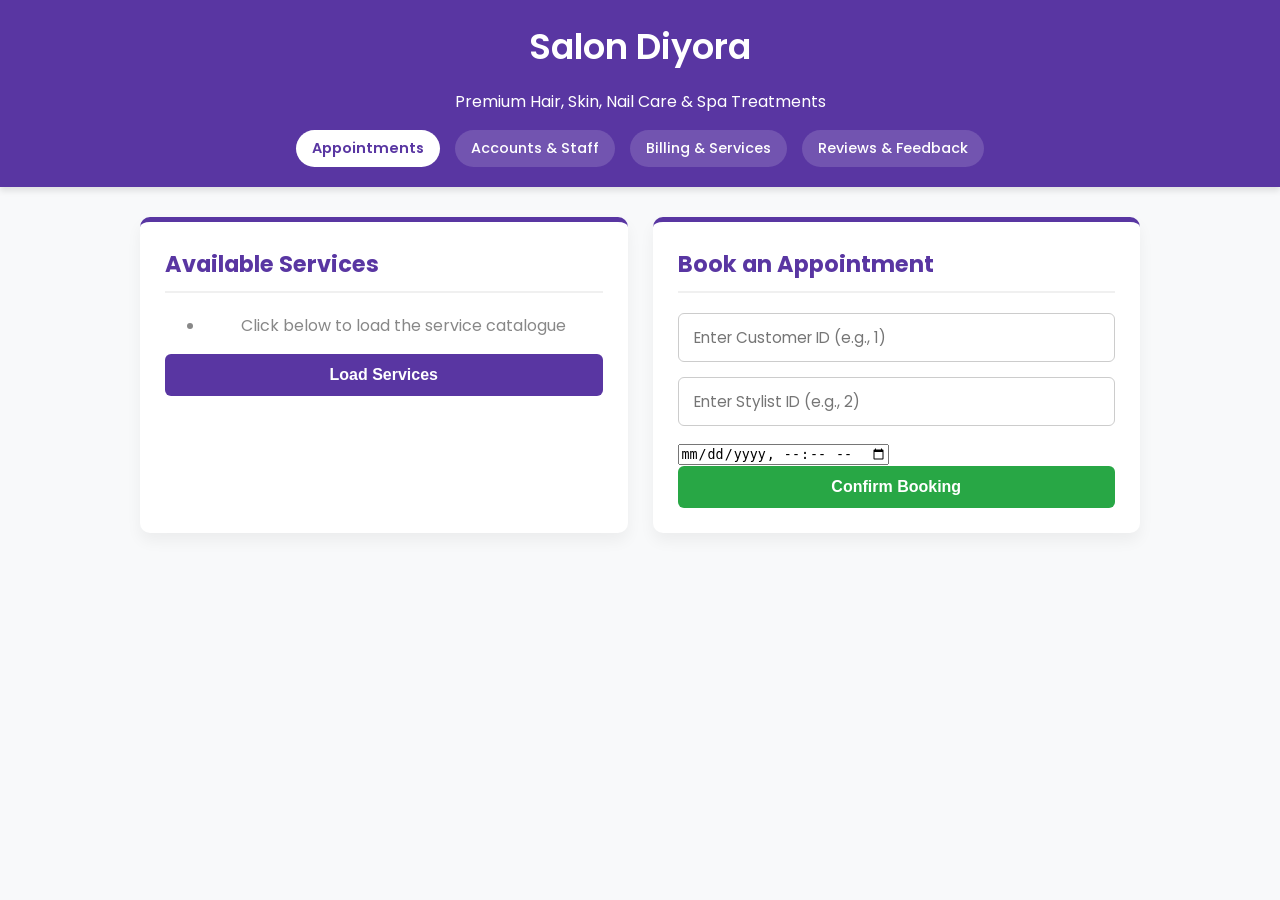
<file: webapp/src/main/resources/static/index.html>
<!DOCTYPE html>
<html lang="en">
<head>
    <meta charset="UTF-8">
    <meta name="viewport" content="width=device-width, initial-scale=1.0">
    <title>Salon Diyora - Booking</title>
    <!-- Link to the new external CSS file -->
    <link rel="stylesheet" href="styles.css">
</head>
<body>

<div class="header">
    <h1>Salon Diyora</h1>
    <p>Premium Hair, Skin, Nail Care & Spa Treatments</p>
    <nav class="nav-bar">
        <a href="index.html" class="active">Appointments</a>
        <a href="users.html">Accounts & Staff</a>
        <a href="billing.html">Billing & Services</a>
        <a href="reviews.html">Reviews & Feedback</a>
    </nav>
</div>

<div class="container">
    <!-- UI for IT25100951: Service & Billing Scope -->
    <div class="module-card">
        <h2>Available Services</h2>
        <ul id="serviceList">
            <!-- Services will load here from the database -->
            <li style="color: #888; text-align: center; justify-content: center;">Click below to load the service catalogue</li>
        </ul>
        <button onclick="loadServices()">Load Services</button>
    </div>

    <!-- UI for IT25101264: Appointment & Scheduling Scope -->
    <div class="module-card">
        <h2>Book an Appointment</h2>
        <input type="number" id="customerId" placeholder="Enter Customer ID (e.g., 1)" required>
        <input type="number" id="stylistId" placeholder="Enter Stylist ID (e.g., 2)" required>
        <input type="datetime-local" id="appointmentTime" required>
        <button class="btn-book" onclick="bookAppointment()">Confirm Booking</button>
    </div>
</div>

<script>
    // 1. Fetching data from your Spring Boot Backend
    function loadServices() {
        fetch('http://localhost:8080/api/services')
            .then(response => response.json())
            .then(data => {
                const list = document.getElementById('serviceList');
                list.innerHTML = '';

                if(data.length === 0) {
                    list.innerHTML = '<li style="color: red;">No services found in the database.</li>';
                    return;
                }

                data.forEach(service => {
                    list.innerHTML += `
                            <li>
                                <span>
                                    <strong>${service.serviceName}</strong><br>
                                    <small style="color: #666;">⏱ ${service.durationMinutes} mins</small>
                                </span>
                                <span class="service-price">Rs. ${service.price}</span>
                            </li>`;
                });
            })
            .catch(error => console.error('Error fetching services:', error));
    }

    // 2. Sending data to your Spring Boot Backend
    function bookAppointment() {
        const customerId = document.getElementById('customerId').value;
        const stylistId = document.getElementById('stylistId').value;
        const appointmentTime = document.getElementById('appointmentTime').value;

        if(!customerId || !stylistId || !appointmentTime) {
            alert("Please fill in all booking fields.");
            return;
        }

        const appointmentData = {
            customerId: customerId,
            stylistId: stylistId,
            appointmentTime: appointmentTime
        };

        fetch('http://localhost:8080/api/appointments', {
            method: 'POST',
            headers: {
                'Content-Type': 'application/json'
            },
            body: JSON.stringify(appointmentData)
        })
            .then(response => response.json())
            .then(data => {
                alert('✅ Appointment Booked Successfully! Status: ' + data.status);
                // Clear the form fields after successful booking
                document.getElementById('customerId').value = '';
                document.getElementById('stylistId').value = '';
                document.getElementById('appointmentTime').value = '';
            })
            .catch(error => console.error('Error booking:', error));
    }
    // Function to show a styled custom alert box instead of default browser alert
    function showSalonAlert(message, title = "Salon Diyora") {
        // Check if custom alert elements already exist, create if not
        let overlay = document.getElementById('customAlertOverlay');
        let alertBox = document.getElementById('customAlertBox');

        if (!overlay) {
            overlay = document.createElement('div');
            overlay.id = 'customAlertOverlay';
            document.body.appendChild(overlay);

            alertBox = document.createElement('div');
            alertBox.id = 'customAlertBox';
            alertBox.innerHTML = `
            <h3 id="customAlertTitle"></h3>
            <p id="customAlertMessage"></p>
            <button id="customAlertBtn" onclick="closeSalonAlert()">OK</button>
        `;
            document.body.appendChild(alertBox);
        }

        document.getElementById('customAlertTitle').innerText = title;
        document.getElementById('customAlertMessage').innerText = message;

        overlay.style.display = 'block';
        alertBox.style.display = 'block';
    }
    function loadUpcomingCustomerAppointments() {
        fetch(`http://localhost:8081/api/appointments/customer/${currentUser.id}/upcoming`)
            .then(res => res.json())
            .then(data => {
                const list = document.getElementById('upcomingAppointmentsList');
                list.innerHTML = '';

                if (!data || data.length === 0) {
                    list.innerHTML = '<p style="color: #888;">You have no upcoming appointments scheduled.</p>';
                    return;
                }

                data.forEach(app => {
                    list.innerHTML += `
                    <div style="padding: 12px; border: 1px solid #ddd; border-radius: 6px; margin-bottom: 10px; background: #fdfdfd;">
                        <strong>📅 Appointment #${app.id}</strong><br>
                        <span>Time: ${app.appointmentTime.replace('T', ' ')}</span><br>
                        <small>Stylist ID: ${app.stylistId} | Service ID: ${app.serviceId}</small><br>
                        <span style="color: #0d6efd; font-weight: bold; font-size: 0.85rem;">Status: ${app.status}</span>
                    </div>`;
                });
            })
            .catch(err => console.error('Error fetching upcoming appointments:', err));
    }

    // Call function on page load and after confirming a new booking
    window.onload = () => {
        loadServices();
        loadStylists();
        loadUpcomingCustomerAppointments();
    };

    function closeSalonAlert() {
        const overlay = document.getElementById('customAlertOverlay');
        const alertBox = document.getElementById('customAlertBox');
        if (overlay) overlay.style.display = 'none';
        if (alertBox) alertBox.style.display = 'none';
    }
    // JavaScript function to dynamically assign FontAwesome icons based on service title
    function getServiceIcon(serviceName) {
        if (!serviceName) return 'fa-solid fa-cut'; // Default fallback icon

        const name = serviceName.toLowerCase();

        // Check keywords in the service name
        if (name.includes('color') || name.includes('highlight') || name.includes('tint')) {
            return 'fa-solid fa-paint-brush'; // Painting / Coloring icon
        }
        if (name.includes('beard') && name.includes('styling')) {
            return 'fa-solid fa-user-tie'; // Styling icon
        }
        if (name.includes('beard') || name.includes('trim')) {
            return 'fa-solid fa-scissors'; // Scissors icon
        }
        if (name.includes('haircut') || name.includes('hair') || name.includes('cut')) {
            return 'fa-solid fa-scissors'; // Haircut icon
        }
        if (name.includes('massage') || name.includes('spa')) {
            return 'fa-solid fa-spa'; // Spa & Massage icon
        }
        if (name.includes('facial') || name.includes('cleanup') || name.includes('skin') || name.includes('face')) {
            return 'fa-solid fa-sparkles'; // Skin & Facial icon
        }
        if (name.includes('shave')) {
            return 'fa-solid fa-hand-holding-droplet'; // Shaving icon
        }
        if (name.includes('nail') || name.includes('manicure') || name.includes('pedicure')) {
            return 'fa-solid fa-hand-sparkles'; // Nails icon
        }

        // Default icon if no keywords match
        return 'fa-solid fa-cut';
    }
    function loadServicesWithIcons() {
        fetch('http://localhost:8081/api/services')
            .then(res => res.json())
            .then(services => {
                const container = document.getElementById('serviceGridContainer');
                container.innerHTML = '';

                services.forEach(item => {
                    // Get the FontAwesome class string dynamically
                    const iconClass = getServiceIcon(item.serviceName);

                    // Inject into HTML card structure
                    container.innerHTML += `
                    <div class="service-card">
                        <div class="icon-box">
                            <i class="${iconClass}"></i>
                        </div>
                        <div class="service-title">${item.serviceName}</div>
                        <div class="service-details">
                            <span><i class="fa-regular fa-clock"></i> ${item.durationMinutes} mins</span>
                            <span class="service-price">Rs. ${item.price.toLocaleString()}</span>
                        </div>
                    </div>
                `;
                });
            })
            .catch(err => console.error('Error fetching services:', err));
    }
</script>
</body>
</html>
</file>
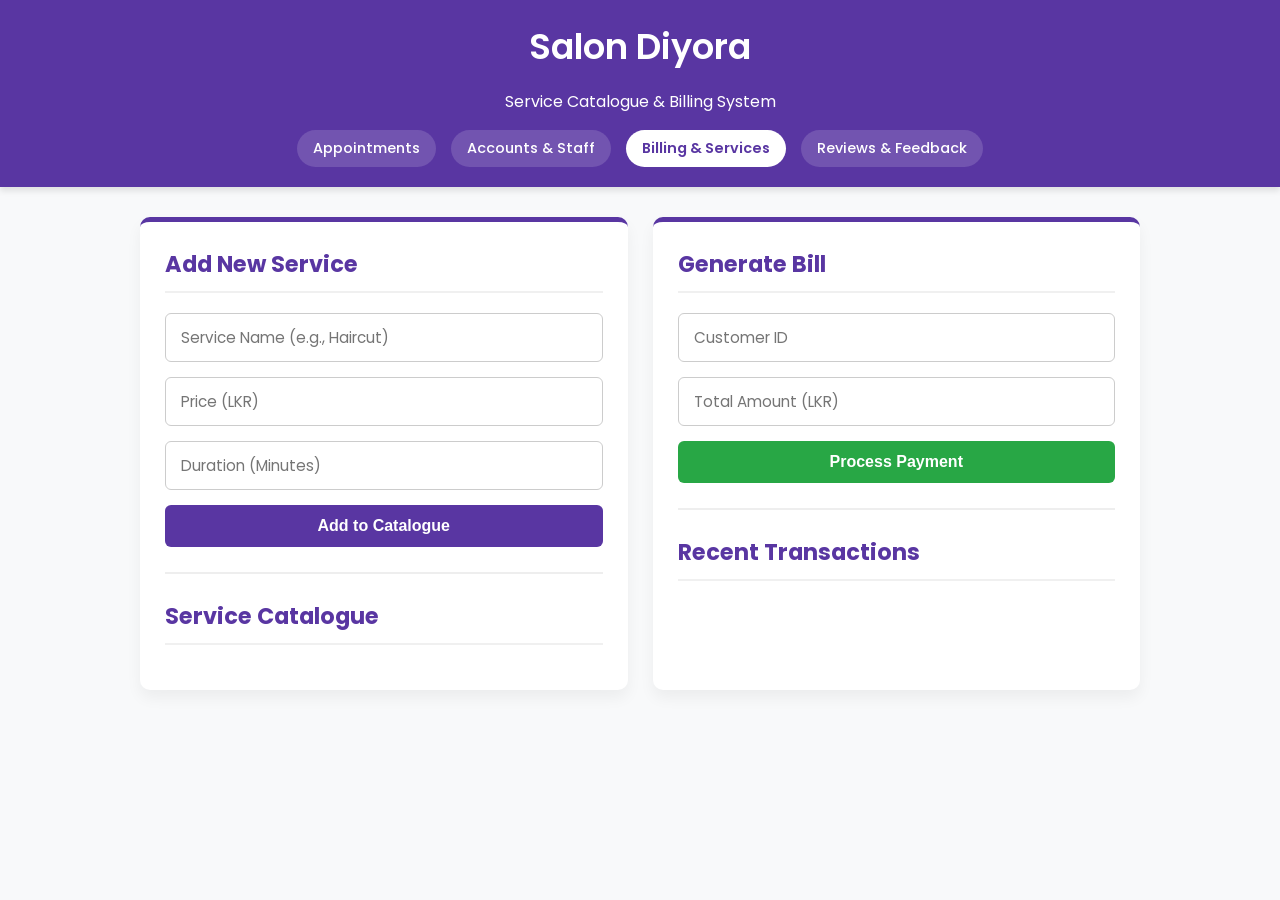
<file: webapp/src/main/resources/static/billing.html>
<!DOCTYPE html>
<html lang="en">
<head>
  <meta charset="UTF-8">
  <meta name="viewport" content="width=device-width, initial-scale=1.0">
  <title>Salon Diyora - Services & Billing</title>
  <!-- Link to the shared CSS file -->
  <link rel="stylesheet" href="styles.css">
</head>
<body>

<div class="header">
  <h1>Salon Diyora</h1>
  <p>Service Catalogue & Billing System</p>
  <nav class="nav-bar">
    <a href="index.html">Appointments</a>
    <a href="users.html">Accounts & Staff</a>
    <a href="billing.html" class="active">Billing & Services</a>
    <a href="reviews.html">Reviews & Feedback</a>
  </nav>
</div>

<div class="container">
  <!-- Manage Services -->
  <div class="module-card">
    <h2>Add New Service</h2>
    <input type="text" id="serviceName" placeholder="Service Name (e.g., Haircut)" required>
    <input type="number" id="price" placeholder="Price (LKR)" required>
    <input type="number" id="duration" placeholder="Duration (Minutes)" required>
    <button onclick="addService()">Add to Catalogue</button>

    <hr style="border: 1px solid #eee; margin: 25px 0;">

    <h2>Service Catalogue</h2>
    <ul id="serviceList">
      <div id="catalogList"></div>
    </ul>
  </div>

  <!-- Generate Bill -->
  <div class="module-card">
    <h2>Generate Bill</h2>
    <input type="number" id="customerId" placeholder="Customer ID" required>
    <input type="number" id="totalAmount" placeholder="Total Amount (LKR)" required>
    <button class="btn-book" onclick="generateBill()">Process Payment</button>

    <hr style="border: 1px solid #eee; margin: 25px 0;">

    <h2>Recent Transactions</h2>
    <ul id="serviceList">
      <div id="billList"></div>
    </ul>
  </div>
</div>

<script>
  const API_URL = 'http://localhost:8080/api/billing';

  function loadData() {
    fetch(`${API_URL}/services`)
            .then(res => res.json())
            .then(data => {
              const list = document.getElementById('catalogList');
              list.innerHTML = '';
              data.forEach(s => {
                list.innerHTML += `
                            <li>
                                <span><strong>${s.serviceName}</strong><br><small>⏱ ${s.durationMinutes} mins</small></span>
                                <span class="service-price">Rs. ${s.price}</span>
                            </li>`;
              });
            });

    fetch(`${API_URL}/bills`)
            .then(res => res.json())
            .then(data => {
              const list = document.getElementById('billList');
              list.innerHTML = '';
              data.forEach(b => {
                list.innerHTML += `
                            <li>
                                <span><strong>Customer ID: ${b.customerId}</strong><br><small>${new Date(b.billingDate).toLocaleString()}</small></span>
                                <span class="service-price" style="color: var(--secondary-color);">Rs. ${b.totalAmount}</span>
                            </li>`;
              });
            });
  }

  function addService() {
    const service = {
      serviceName: document.getElementById('serviceName').value,
      price: parseFloat(document.getElementById('price').value),
      durationMinutes: parseInt(document.getElementById('duration').value)
    };
    fetch(`${API_URL}/services`, {
      method: 'POST',
      headers: { 'Content-Type': 'application/json' },
      body: JSON.stringify(service)
    }).then(() => { alert('Service Added!'); loadData(); });
  }

  function generateBill() {
    const bill = {
      customerId: parseInt(document.getElementById('customerId').value),
      totalAmount: parseFloat(document.getElementById('totalAmount').value)
    };
    fetch(`${API_URL}/bills`, {
      method: 'POST',
      headers: { 'Content-Type': 'application/json' },
      body: JSON.stringify(bill)
    }).then(() => { alert('Bill Generated Successfully!'); loadData(); });
  }
  window.onload = loadData;
</script>
</body>
</html>
</file>
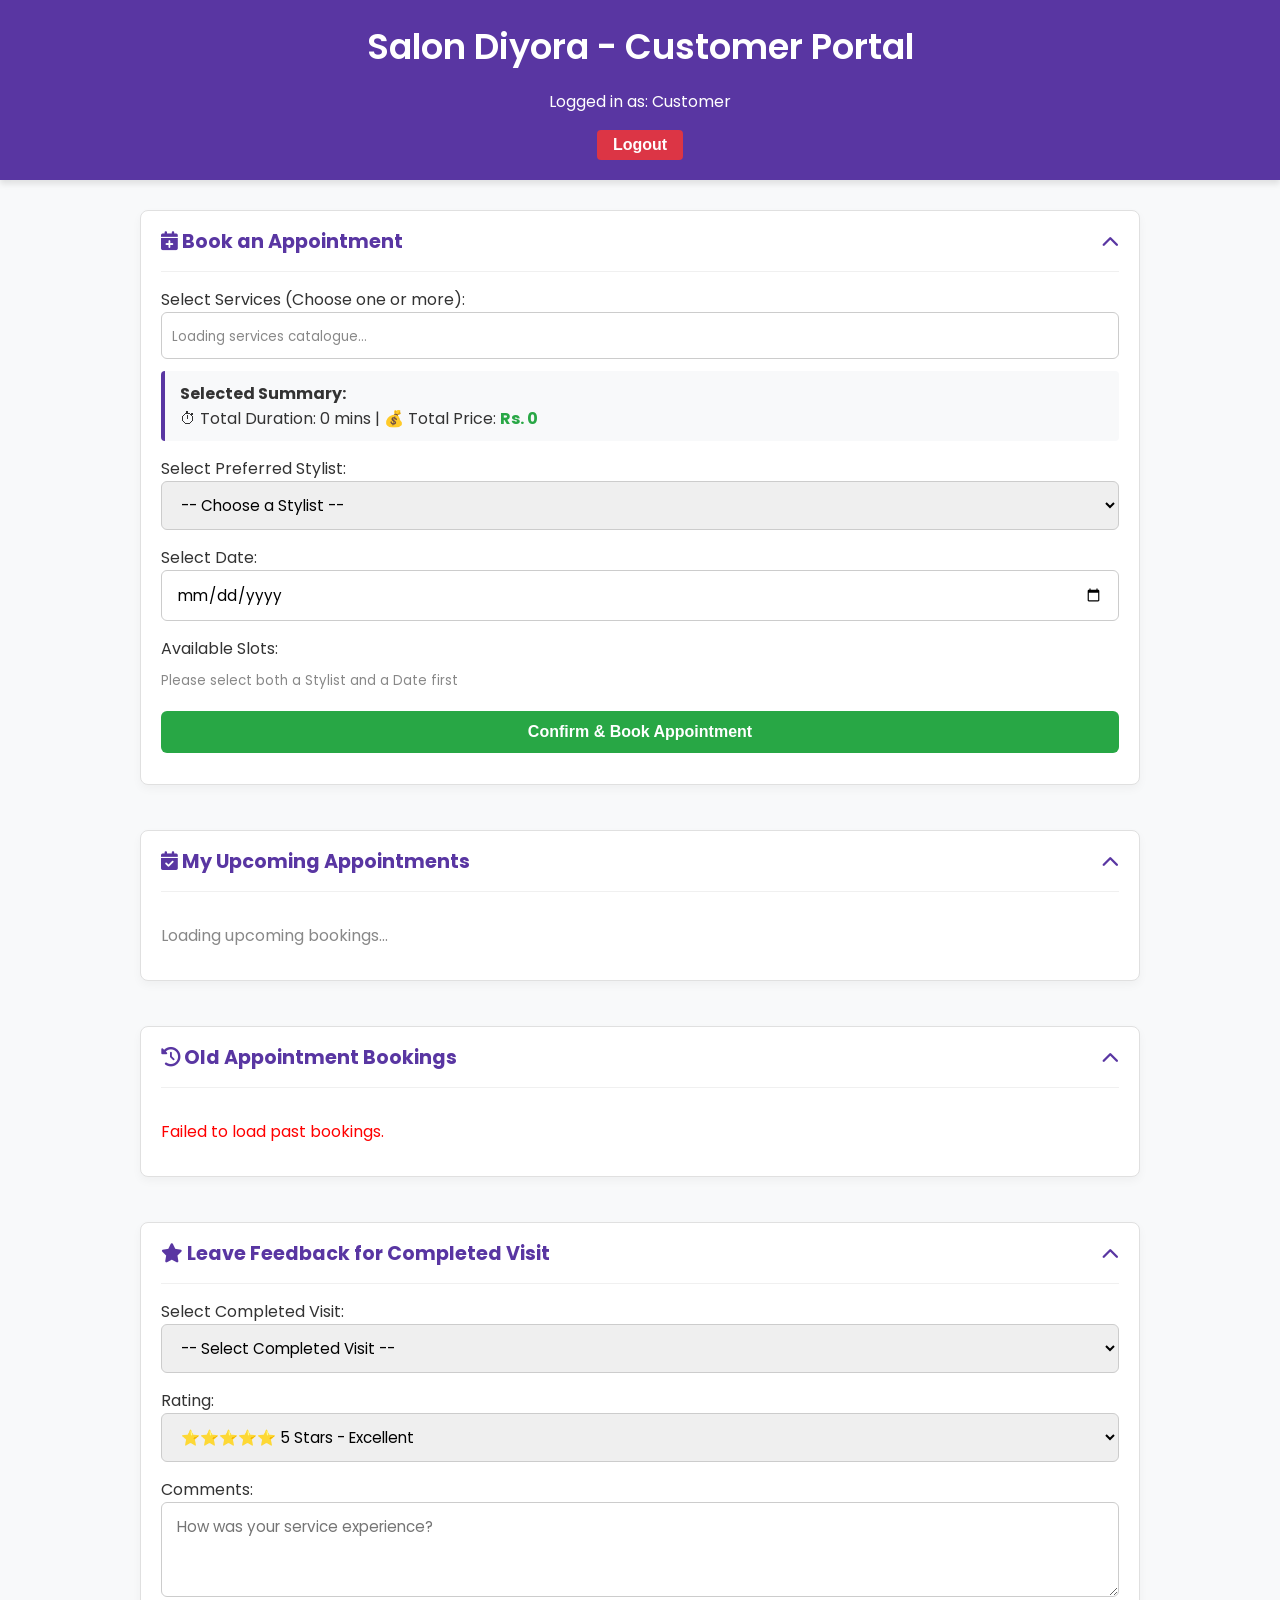
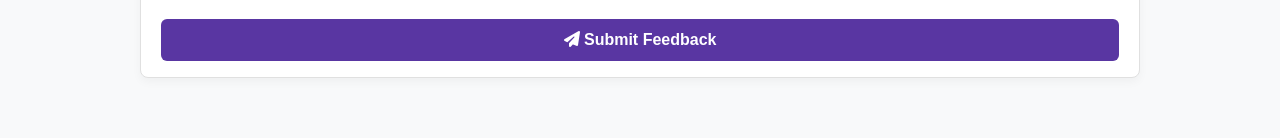
<file: webapp/src/main/resources/static/customer-dashboard.html>
<!DOCTYPE html>
<html lang="en">
<head>
    <meta charset="UTF-8">
    <meta name="viewport" content="width=device-width, initial-scale=1.0">
    <title>Salon Diyora - Customer Portal</title>
    <link rel="stylesheet" href="https://cdnjs.cloudflare.com/ajax/libs/font-awesome/6.4.0/css/all.min.css">
    <link rel="stylesheet" href="styles.css">
    <style>
        /* Collapsible Dropdown Card Styling */
        details.dropdown-card {
            background: #ffffff;
            border-radius: 8px;
            border: 1px solid #e0e0e0;
            padding: 16px 20px;
            margin-bottom: 20px;
            box-shadow: 0 4px 10px rgba(0, 0, 0, 0.04);
            transition: all 0.3s ease;
        }

        details.dropdown-card summary {
            font-size: 1.2rem;
            font-weight: 700;
            color: var(--primary-color, #5936a2);
            cursor: pointer;
            list-style: none; /* Hide default arrow */
            display: flex;
            justify-content: space-between;
            align-items: center;
            user-select: none;
        }

        details.dropdown-card summary::-webkit-details-marker {
            display: none;
        }

        details.dropdown-card summary .dropdown-icon {
            transition: transform 0.3s ease;
            font-size: 1.1rem;
            color: #666;
        }

        details[open].dropdown-card summary .dropdown-icon {
            transform: rotate(180deg);
            color: var(--primary-color, #5936a2);
        }

        .dropdown-content {
            margin-top: 15px;
            padding-top: 15px;
            border-top: 1px solid #f0f0f0;
        }

        .service-checkbox-group {
            max-height: 200px;
            overflow-y: auto;
            border: 1px solid #ccc;
            border-radius: 6px;
            padding: 10px;
            background: #fff;
            margin-bottom: 12px;
        }

        .service-item {
            display: flex;
            align-items: center;
            justify-content: space-between;
            padding: 8px 5px;
            border-bottom: 1px solid #eee;
        }

        .service-item:last-child { border-bottom: none; }
        .service-item label { margin-left: 8px; cursor: pointer; flex-grow: 1; }

        .summary-box {
            background: #f8f9fa;
            border-left: 4px solid var(--primary-color, #5936a2);
            padding: 10px 15px;
            margin-bottom: 15px;
            border-radius: 4px;
        }

        .slot-grid { display: grid; grid-template-columns: repeat(4, 1fr); gap: 10px; margin-top: 10px; }
        .slot-btn { padding: 10px; border: 1px solid #ccc; border-radius: 6px; background: #f8f9fa; cursor: pointer; text-align: center; font-size: 0.85rem; }
        .slot-btn.selected { background: var(--primary-color, #5936a2); color: white; }
        .slot-btn.disabled { background: #e9ecef; color: #dc3545; cursor: not-allowed; text-decoration: line-through; }

        .appointment-card {
            padding: 14px;
            border: 1px solid #e0e0e0;
            border-radius: 8px;
            margin-bottom: 12px;
            display: flex;
            justify-content: space-between;
            align-items: center;
            background: #ffffff;
        }

        .badge-confirmed { background: #e3f2fd; color: #0d6efd; padding: 4px 10px; border-radius: 12px; font-size: 0.8rem; font-weight: 600; }
        .badge-completed { background: #d1e7dd; color: #0f5132; padding: 4px 10px; border-radius: 12px; font-size: 0.8rem; font-weight: 600; }
        .badge-cancelled { background: #f8d7da; color: #842029; padding: 4px 10px; border-radius: 12px; font-size: 0.8rem; font-weight: 600; }

        .btn-pdf {
            display: inline-flex;
            align-items: center;
            gap: 6px;
            background-color: #5936a2;
            color: #ffffff;
            padding: 6px 12px;
            border-radius: 4px;
            font-size: 0.82rem;
            font-weight: 600;
            text-decoration: none;
            transition: background-color 0.2s ease;
        }

        .btn-pdf:hover {
            background-color: #43267d;
        }
    </style>
</head>
<body>

<div class="header">
    <h1>Salon Diyora - Customer Portal</h1>
    <p id="welcomeMsg">Welcome Customer</p>
    <button onclick="logout()" style="width: auto; padding: 6px 16px; background: #dc3545; color: white; border: none; border-radius: 4px; cursor: pointer;">Logout</button>
</div>

<div class="container" style="flex-direction: column;">

    <!-- MODULE 1: BOOK AN APPOINTMENT -->
    <details class="dropdown-card" open>
        <summary>
            <span><i class="fa-solid fa-calendar-plus"></i> Book an Appointment</span>
            <i class="fa-solid fa-chevron-down dropdown-icon"></i>
        </summary>
        <div class="dropdown-content">
            <label>Select Services (Choose one or more):</label>
            <div id="serviceCheckboxContainer" class="service-checkbox-group">
                <small style="color: #888;">Loading services catalogue...</small>
            </div>

            <!-- DYNAMIC SUMMARY BOX -->
            <div class="summary-box">
                <strong>Selected Summary:</strong><br>
                <span>⏱ Total Duration: <span id="totalDuration">0</span> mins</span> |
                <span>💰 Total Price: <span style="color: #28a745; font-weight: bold;">Rs. <span id="totalPrice">0</span></span></span>
            </div>

            <label for="stylistSelect">Select Preferred Stylist:</label>
            <select id="stylistSelect" onchange="generateTimeSlots()">
                <option value="">-- Choose a Stylist --</option>
            </select>

            <label for="bookingDate">Select Date:</label>
            <input type="date" id="bookingDate" onchange="generateTimeSlots()" required>

            <label>Available Slots:</label>
            <div id="slotsContainer" class="slot-grid">
                <small style="color: #888; grid-column: 1 / -1;">Please select both a Stylist and a Date first</small>
            </div>

            <button class="btn-book" onclick="confirmBooking()" style="margin-top: 20px;">Confirm & Book Appointment</button>
            <div id="bookingMsg" style="margin-top: 15px; text-align: center; font-weight: 600;"></div>
        </div>
    </details>

    <!-- MODULE 2: MY UPCOMING APPOINTMENTS -->
    <details class="dropdown-card" open>
        <summary>
            <span><i class="fa-solid fa-calendar-check"></i> My Upcoming Appointments</span>
            <i class="fa-solid fa-chevron-down dropdown-icon"></i>
        </summary>
        <div class="dropdown-content">
            <div id="upcomingAppointmentsList">
                <p style="color: #888;">Loading upcoming bookings...</p>
            </div>
        </div>
    </details>

    <!-- MODULE 3: OLD / PAST APPOINTMENTS HISTORY WITH PDF INVOICES -->
    <details class="dropdown-card" open>
        <summary>
            <span><i class="fa-solid fa-clock-rotate-left"></i> Old Appointment Bookings</span>
            <i class="fa-solid fa-chevron-down dropdown-icon"></i>
        </summary>
        <div class="dropdown-content">
            <div id="historyAppointmentsList">
                <p style="color: #888;">Loading past bookings...</p>
            </div>
        </div>
    </details>

    <!-- MODULE 4: LEAVE FEEDBACK FOR COMPLETED VISITS -->
    <details class="dropdown-card" open>
        <summary>
            <span><i class="fa-solid fa-star"></i> Leave Feedback for Completed Visit</span>
            <i class="fa-solid fa-chevron-down dropdown-icon"></i>
        </summary>
        <div class="dropdown-content">
            <label for="completedAppSelect">Select Completed Visit:</label>
            <select id="completedAppSelect">
                <option value="">-- Select Completed Visit --</option>
            </select>

            <label for="rating">Rating:</label>
            <select id="rating">
                <option value="5">⭐⭐⭐⭐⭐ 5 Stars - Excellent</option>
                <option value="4">⭐⭐⭐⭐ 4 Stars - Very Good</option>
                <option value="3">⭐⭐⭐ 3 Stars - Average</option>
                <option value="2">⭐⭐ 2 Stars - Poor</option>
                <option value="1">⭐ 1 Star - Bad</option>
            </select>

            <label for="comments">Comments:</label>
            <textarea id="comments" rows="3" placeholder="How was your service experience?"></textarea>

            <button onclick="submitReview()"><i class="fa-solid fa-paper-plane"></i> Submit Feedback</button>
        </div>
    </details>

</div>

<script>
    const API_USERS = 'http://localhost:8081/api/users';
    const API_SERVICES = 'http://localhost:8081/api/services';
    const API_APPOINTMENTS = 'http://localhost:8081/api/appointments';
    const API_REVIEWS = 'http://localhost:8081/api/reviews';

    const currentUser = JSON.parse(sessionStorage.getItem('currentUser')) || { id: 1, name: "Customer" };
    let selectedSlot = '';
    let servicesData = [];

    document.getElementById('welcomeMsg').innerText = `Logged in as: ${currentUser.name}`;

    function logout() {
        sessionStorage.clear();
        window.location.href = 'login.html';
    }

    // 1. Fetch available services and render checkboxes
    function loadServices() {
        fetch(API_SERVICES)
            .then(res => res.json())
            .then(data => {
                servicesData = data;
                const container = document.getElementById('serviceCheckboxContainer');
                container.innerHTML = '';

                if (!Array.isArray(data) || data.length === 0) {
                    container.innerHTML = '<small style="color: red;">No services found.</small>';
                    return;
                }

                data.forEach(s => {
                    container.innerHTML += `
                        <div class="service-item">
                            <div>
                                <input type="checkbox" id="service_${s.id}" value="${s.id}" onchange="calculateTotals()">
                                <label for="service_${s.id}"><strong>${s.serviceName}</strong> (${s.durationMinutes} mins)</label>
                            </div>
                            <span style="color: #28a745; font-weight: 600;">Rs. ${s.price.toLocaleString()}</span>
                        </div>`;
                });
            })
            .catch(err => console.error('Error loading services:', err));
    }

    // 2. Calculate Total Price and Duration
    function calculateTotals() {
        let totalP = 0;
        let totalD = 0;

        const checkedBoxes = document.querySelectorAll('#serviceCheckboxContainer input[type="checkbox"]:checked');
        checkedBoxes.forEach(cb => {
            const found = servicesData.find(s => s.id == cb.value);
            if (found) {
                totalP += found.price;
                totalD += found.durationMinutes;
            }
        });

        document.getElementById('totalPrice').innerText = totalP.toLocaleString();
        document.getElementById('totalDuration').innerText = totalD;
    }

    // 3. Fetch available stylists
    function loadStylists() {
        fetch(`${API_USERS}/staff`)
            .then(res => res.json())
            .then(data => {
                const select = document.getElementById('stylistSelect');
                select.innerHTML = '<option value="">-- Choose a Stylist --</option>';
                if (Array.isArray(data)) {
                    data.forEach(s => select.innerHTML += `<option value="${s.id}">${s.name}</option>`);
                }
            })
            .catch(err => console.error('Error loading stylists:', err));
    }

    // 4. Generate dynamic time slots (Checks only CONFIRMED slots so COMPLETED/CANCELLED slots are freed)
    function generateTimeSlots() {
        const stylistId = document.getElementById('stylistSelect').value;
        const date = document.getElementById('bookingDate').value;
        const container = document.getElementById('slotsContainer');

        if (!stylistId || !date) return;

        const times = ['09:00 AM', '10:00 AM', '11:00 AM', '12:00 PM', '01:00 PM', '02:00 PM', '03:00 PM', '04:00 PM'];

        fetch(`${API_APPOINTMENTS}/stylist/${stylistId}/booked`)
            .then(res => res.json())
            .then(booked => {
                container.innerHTML = '';
                const bookedList = Array.isArray(booked) ? booked : [];
                const bookedTimes = bookedList.map(b => b.appointmentTime);

                times.forEach(t => {
                    const slotISO = `${date}T${convert24(t)}:00`;
                    const isBooked = bookedTimes.includes(slotISO);

                    const btn = document.createElement('div');
                    btn.className = `slot-btn ${isBooked ? 'disabled' : ''}`;
                    btn.innerText = isBooked ? `${t} (Booked)` : t;

                    if (!isBooked) {
                        btn.onclick = () => {
                            document.querySelectorAll('.slot-btn').forEach(b => b.classList.remove('selected'));
                            btn.classList.add('selected');
                            selectedSlot = t;
                        };
                    }
                    container.appendChild(btn);
                });
            })
            .catch(err => console.error('Error checking slot availability:', err));
    }

    function convert24(t) {
        let [time, modifier] = t.split(' ');
        let [hrs, mins] = time.split(':');
        if (hrs === '12') hrs = '00';
        if (modifier === 'PM') hrs = parseInt(hrs, 10) + 12;
        return `${hrs}:${mins}`;
    }

    // 5. Confirm and Book Appointment
    function confirmBooking() {
        const checkedBoxes = document.querySelectorAll('#serviceCheckboxContainer input[type="checkbox"]:checked');
        const stylistId = document.getElementById('stylistSelect').value;
        const date = document.getElementById('bookingDate').value;
        const msgBox = document.getElementById('bookingMsg');

        if (checkedBoxes.length === 0) {
            alert('Please select at least one service.');
            return;
        }
        if (!stylistId || !date || !selectedSlot) {
            alert('Please select a Stylist, Date, and Time slot.');
            return;
        }

        const selectedServiceIds = Array.from(checkedBoxes).map(cb => cb.value).join(',');

        const payload = {
            customerId: currentUser.id,
            stylistId: parseInt(stylistId),
            serviceIds: selectedServiceIds,
            appointmentTime: `${date}T${convert24(selectedSlot)}:00`,
            status: 'CONFIRMED'
        };

        fetch(API_APPOINTMENTS, {
            method: 'POST',
            headers: { 'Content-Type': 'application/json' },
            body: JSON.stringify(payload)
        })
            .then(res => res.json())
            .then(() => {
                msgBox.style.color = 'var(--secondary-color, #28a745)';
                msgBox.innerText = `✅ Appointment confirmed for ${checkedBoxes.length} service(s) on ${date} at ${selectedSlot}!`;
                selectedSlot = '';
                generateTimeSlots();
                loadUpcomingCustomerAppointments();
            })
            .catch(err => console.error('Booking error:', err));
    }

    // 6. Fetch Customer's Upcoming Appointments
    function loadUpcomingCustomerAppointments() {
        if (!currentUser || !currentUser.id) return;

        fetch(`${API_APPOINTMENTS}/customer/${currentUser.id}/upcoming`)
            .then(res => res.json())
            .then(data => {
                const list = document.getElementById('upcomingAppointmentsList');
                list.innerHTML = '';

                if (!Array.isArray(data) || data.length === 0) {
                    list.innerHTML = '<p style="color: #888;">You have no upcoming appointments scheduled.</p>';
                    return;
                }

                data.forEach(app => {
                    const timeStr = app.appointmentTime ? app.appointmentTime.replace('T', ' ') : 'N/A';
                    list.innerHTML += `
                        <div class="appointment-card">
                            <div>
                                <strong><i class="fa-regular fa-clock"></i> ${timeStr}</strong><br>
                                <small style="color: #666;">Appointment #${app.id} | Stylist ID: ${app.stylistId}</small>
                            </div>
                            <span class="badge-confirmed">${app.status}</span>
                        </div>`;
                });
            })
            .catch(err => console.error('Error loading upcoming bookings:', err));
    }

    // 7. Fetch Past Appointments and Match with PDF Bills
    function loadPastCustomerAppointments() {
        if (!currentUser || !currentUser.id) return;

        // Fetch past appointments and all generated bills simultaneously
        Promise.all([
            fetch(`${API_APPOINTMENTS}/customer/${currentUser.id}/history`).then(res => res.json()),
            fetch(`${API_SERVICES}/bills`).then(res => res.json()).catch(() => [])
        ])
            .then(([pastApps, allBills]) => {
                const list = document.getElementById('historyAppointmentsList');
                list.innerHTML = '';

                if (!Array.isArray(pastApps) || pastApps.length === 0) {
                    list.innerHTML = '<p style="color: #888;">No past appointment history found.</p>';
                    return;
                }

                pastApps.forEach(app => {
                    const timeStr = app.appointmentTime ? app.appointmentTime.replace('T', ' ') : 'N/A';
                    const badgeClass = app.status === 'COMPLETED' ? 'badge-completed' : 'badge-cancelled';

                    // Find matching generated bill for completed visit
                    const matchingBill = Array.isArray(allBills)
                        ? allBills.find(b => b.appointmentId === app.id)
                        : null;

                    const pdfButtonHtml = (app.status === 'COMPLETED' && matchingBill)
                        ? `<a href="${API_SERVICES}/bills/${matchingBill.id}/pdf" target="_blank" class="btn-pdf">
                         <i class="fa-solid fa-file-pdf"></i> Download PDF Invoice
                       </a>`
                        : '';

                    list.innerHTML += `
                    <div class="appointment-card">
                        <div>
                            <strong><i class="fa-regular fa-clock"></i> ${timeStr}</strong><br>
                            <small style="color: #666;">Appointment #${app.id} | Stylist ID: ${app.stylistId}</small>
                        </div>
                        <div style="display: flex; align-items: center; gap: 12px;">
                            ${pdfButtonHtml}
                            <span class="${badgeClass}">${app.status}</span>
                        </div>
                    </div>`;
                });
            })
            .catch(err => {
                console.error('Error loading past bookings:', err);
                document.getElementById('historyAppointmentsList').innerHTML = '<p style="color: red;">Failed to load past bookings.</p>';
            });
    }

    // 8. Load Completed Visits into Review Dropdown
    function loadCompletedCustomerAppointments() {
        if (!currentUser || !currentUser.id) return;

        fetch(`${API_APPOINTMENTS}/customer/${currentUser.id}/history`)
            .then(res => res.json())
            .then(data => {
                const select = document.getElementById('completedAppSelect');
                select.innerHTML = '<option value="">-- Select Completed Visit --</option>';

                const completedOnly = Array.isArray(data) ? data.filter(a => a.status === 'COMPLETED') : [];
                if (!completedOnly.length) {
                    select.innerHTML += '<option value="" disabled>No completed visits found</option>';
                    return;
                }

                completedOnly.forEach(a => {
                    select.innerHTML += `<option value="${a.id}">Appointment #${a.id} on ${a.appointmentTime.replace('T', ' ')}</option>`;
                });
            })
            .catch(err => console.error('Error loading completed visits:', err));
    }

    // 9. Submit Feedback
    function submitReview() {
        const appId = document.getElementById('completedAppSelect').value;
        if (!appId) { alert('Please select a completed visit.'); return; }

        const payload = {
            appointmentId: parseInt(appId),
            customerId: currentUser.id,
            customerName: currentUser.name,
            rating: parseInt(document.getElementById('rating').value),
            comments: document.getElementById('comments').value
        };

        fetch(API_REVIEWS, {
            method: 'POST',
            headers: { 'Content-Type': 'application/json' },
            body: JSON.stringify(payload)
        })
            .then(async res => {
                if (!res.ok) throw new Error(await res.text());
                alert('✅ Thank you for your feedback!');
                document.getElementById('comments').value = '';
            })
            .catch(err => alert('Error: ' + err.message));
    }

    window.onload = () => {
        loadServices();
        loadStylists();
        loadUpcomingCustomerAppointments();
        loadPastCustomerAppointments();
        loadCompletedCustomerAppointments();
        const dateInput = document.getElementById('bookingDate');
        if (dateInput) dateInput.min = new Date().toISOString().split('T')[0];
    };
</script>
</body>
</html>
</file>
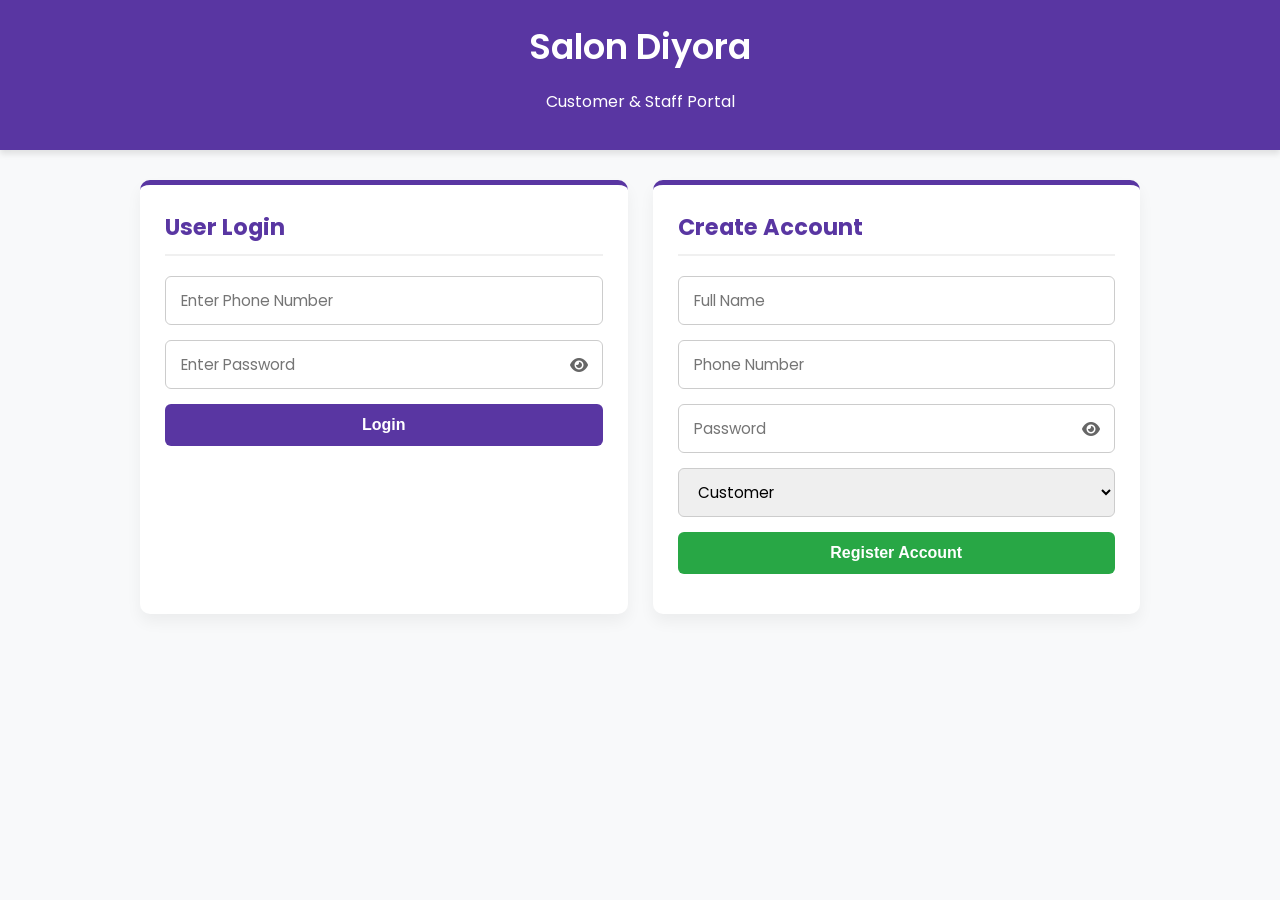
<file: webapp/src/main/resources/static/login.html>
<!DOCTYPE html>
<html lang="en">
<head>
    <meta charset="UTF-8">
    <meta name="viewport" content="width=device-width, initial-scale=1.0">
    <title>Salon Diyora - Login & Register</title>
    <link rel="stylesheet" href="https://cdnjs.cloudflare.com/ajax/libs/font-awesome/6.4.0/css/all.min.css">
    <link rel="stylesheet" href="styles.css">
</head>
<body>

<div class="header">
    <h1>Salon Diyora</h1>
    <p>Customer & Staff Portal</p>
</div>

<div class="container">
    <div class="module-card">
        <h2>User Login</h2>
        <input type="text" id="loginPhone" placeholder="Enter Phone Number" required>

        <div class="password-container">
            <input type="password" id="loginPassword" placeholder="Enter Password" required>
            <i class="fa-solid fa-eye toggle-password" onclick="togglePasswordVisibility('loginPassword', this)"></i>
        </div>

        <button onclick="performLogin()">Login</button>
        <div id="loginMessage" style="margin-top: 15px; text-align: center; font-weight: 600;"></div>
    </div>

    <div class="module-card">
        <h2>Create Account</h2>
        <input type="text" id="regName" placeholder="Full Name" required>
        <input type="text" id="regPhone" placeholder="Phone Number" required>

        <div class="password-container">
            <input type="password" id="regPassword" placeholder="Password" required>
            <i class="fa-solid fa-eye toggle-password" onclick="togglePasswordVisibility('regPassword', this)"></i>
        </div>

        <!-- OWNER OPTION REMOVED -->
        <select id="regRole">
            <option value="CUSTOMER">Customer</option>
            <option value="STYLIST">Stylist (Staff)</option>
            <option value="RECEPTIONIST">Receptionist</option>
        </select>

        <button class="btn-book" onclick="performRegistration()">Register Account</button>
        <div id="regMessage" style="margin-top: 15px; text-align: center; font-weight: 600;"></div>
    </div>
</div>

<script>
    const API_URL = 'http://localhost:8081/api/users';

    function togglePasswordVisibility(inputId, iconElement) {
        const passwordInput = document.getElementById(inputId);
        if (passwordInput.type === 'password') {
            passwordInput.type = 'text';
            iconElement.classList.replace('fa-eye', 'fa-eye-slash');
        } else {
            passwordInput.type = 'password';
            iconElement.classList.replace('fa-eye-slash', 'fa-eye');
        }
    }

    function performLogin() {
        const phone = document.getElementById('loginPhone').value;
        const password = document.getElementById('loginPassword').value;
        const msgBox = document.getElementById('loginMessage');

        if (!phone || !password) {
            msgBox.style.color = 'red';
            msgBox.innerText = 'Please enter phone number and password.';
            return;
        }

        fetch(`${API_URL}/login`, {
            method: 'POST',
            headers: { 'Content-Type': 'application/json' },
            body: JSON.stringify({ phone, password })
        })
            .then(async res => {
                if (!res.ok) throw new Error(await res.text());
                return res.json();
            })
            .then(user => {
                msgBox.style.color = 'var(--secondary-color, #28a745)';
                msgBox.innerText = `Welcome ${user.name}! Redirecting...`;
                sessionStorage.setItem('currentUser', JSON.stringify(user));

                setTimeout(() => {
                    const role = user.role ? user.role.toUpperCase() : '';
                    if (role.includes('OWNER')) window.location.href = 'owner-dashboard.html';
                    else if (role.includes('RECEPTIONIST')) window.location.href = 'receptionist-dashboard.html';
                    else if (role.includes('STYLIST') || role.includes('STAFF')) window.location.href = 'stylist-dashboard.html';
                    else window.location.href = 'customer-dashboard.html';
                }, 1000);
            })
            .catch(err => {
                msgBox.style.color = 'red';
                msgBox.innerText = err.message || 'Login failed.';
            });
    }

    function performRegistration() {
        const user = {
            name: document.getElementById('regName').value,
            phone: document.getElementById('regPhone').value,
            password: document.getElementById('regPassword').value,
            role: document.getElementById('regRole').value
        };

        fetch(`${API_URL}/register`, {
            method: 'POST',
            headers: { 'Content-Type': 'application/json' },
            body: JSON.stringify(user)
        })
            .then(res => res.json())
            .then(data => {
                document.getElementById('regMessage').style.color = 'var(--secondary-color, #28a745)';
                document.getElementById('regMessage').innerText = `Registered successfully! Please login.`;
            });
    }
</script>
</body>
</html>
</file>
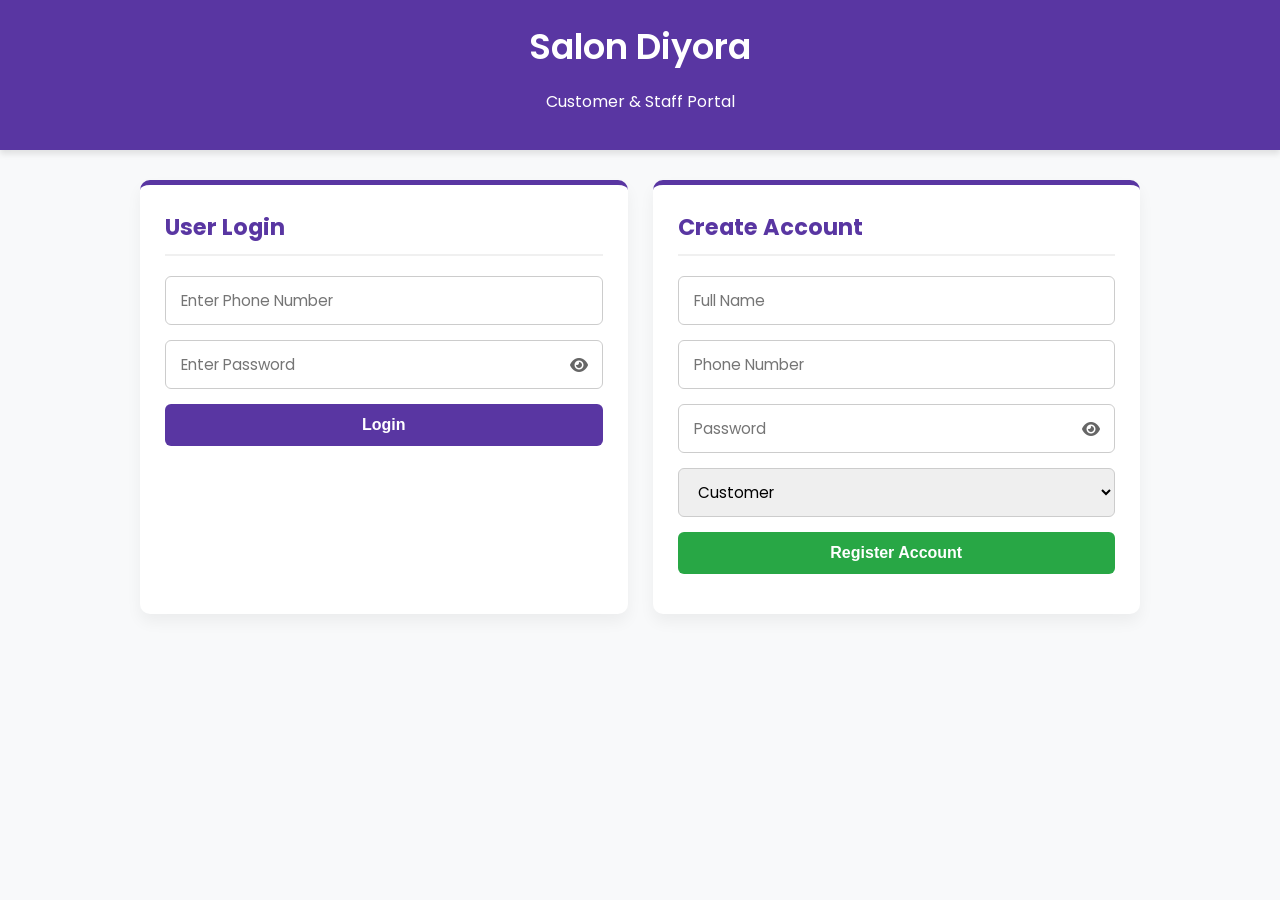
<file: webapp/src/main/resources/static/owner-dashboard.html>
<!DOCTYPE html>
<html lang="en">
<head>
    <meta charset="UTF-8">
    <meta name="viewport" content="width=device-width, initial-scale=1.0">
    <title>Salon Diyora - Owner Management Dashboard</title>
    <link rel="stylesheet" href="https://cdnjs.cloudflare.com/ajax/libs/font-awesome/6.4.0/css/all.min.css">
    <link rel="stylesheet" href="styles.css">
    <style>
        /* Collapsible Dropdown Card Styling */
        details.dropdown-card {
            background: #ffffff;
            border-radius: 8px;
            border: 1px solid #e0e0e0;
            padding: 16px 20px;
            margin-bottom: 20px;
            box-shadow: 0 4px 10px rgba(0, 0, 0, 0.04);
            transition: all 0.3s ease;
        }

        details.dropdown-card summary {
            font-size: 1.2rem;
            font-weight: 700;
            color: var(--primary-color, #5936a2);
            cursor: pointer;
            list-style: none; /* Hide default arrow */
            display: flex;
            justify-content: space-between;
            align-items: center;
            user-select: none;
        }

        details.dropdown-card summary::-webkit-details-marker {
            display: none;
        }

        details.dropdown-card summary .dropdown-icon {
            transition: transform 0.3s ease;
            font-size: 1.1rem;
            color: #666;
        }

        details[open].dropdown-card summary .dropdown-icon {
            transform: rotate(180deg);
            color: var(--primary-color, #5936a2);
        }

        .dropdown-content {
            margin-top: 15px;
            padding-top: 15px;
            border-top: 1px solid #f0f0f0;
        }

        .form-row { display: flex; gap: 12px; margin-bottom: 20px; align-items: center; }
        .btn-action { padding: 6px 12px; border: none; border-radius: 4px; color: white; cursor: pointer; font-size: 0.85rem; margin-left: 5px; }
        .btn-edit { background-color: #ffc107; color: #333; font-weight: 600; }
        .btn-delete { background-color: #dc3545; font-weight: 600; }

        /* Modal popups styling */
        .modal-popup {
            display: none;
            position: fixed;
            top: 50%; left: 50%;
            transform: translate(-50%, -50%);
            background: white;
            padding: 30px;
            border-radius: 10px;
            box-shadow: 0 10px 25px rgba(0,0,0,0.25);
            z-index: 1000;
            width: 350px;
        }
        #modalOverlay {
            display: none;
            position: fixed;
            top: 0; left: 0; width: 100%; height: 100%;
            background: rgba(0,0,0,0.5);
            z-index: 999;
        }
    </style>
</head>
<body>

<div class="header">
    <h1>Salon Diyora - Owner Control Dashboard</h1>
    <p id="welcomeMsg">Welcome, Salon Owner</p>
    <button onclick="logout()" style="width: auto; padding: 6px 16px; background: #dc3545; color: white; border: none; border-radius: 4px; cursor: pointer;">Logout</button>
</div>

<div class="container" style="flex-direction: column;">

    <!-- SECTION 1: STAFF DIRECTORY DROPDOWN -->
    <details class="dropdown-card" open>
        <summary>
            <span><i class="fa-solid fa-user-tie"></i> Staff Directory & Management (<span id="staffCount">0</span>)</span>
            <i class="fa-solid fa-chevron-down dropdown-icon"></i>
        </summary>
        <div class="dropdown-content">
            <button onclick="loadStaff()" style="width: auto; margin-bottom: 15px;"><i class="fa-solid fa-rotate"></i> Refresh Staff</button>
            <ul id="staffList" style="list-style: none; padding: 0;"></ul>
        </div>
    </details>

    <!-- SECTION 2: MANAGE SERVICES & PRICING DROPDOWN -->
    <details class="dropdown-card" open>
        <summary>
            <span><i class="fa-solid fa-scissors"></i> Manage Salon Services & Pricing</span>
            <i class="fa-solid fa-chevron-down dropdown-icon"></i>
        </summary>
        <div class="dropdown-content">
            <div class="form-row">
                <input type="text" id="newServiceName" placeholder="Service Name (e.g., Haircut)" style="flex: 2; margin-bottom: 0 !important;" required>
                <input type="number" id="newServicePrice" placeholder="Price (LKR)" style="flex: 1; margin-bottom: 0 !important;" required>
                <input type="number" id="newServiceDuration" placeholder="Duration (Mins)" style="flex: 1; margin-bottom: 0 !important;" required>
                <button onclick="addNewService()" style="flex: 1; white-space: nowrap; margin-bottom: 0 !important; background-color: var(--secondary-color, #28a745);">+ Add Service</button>
            </div>
            <button onclick="loadOwnerServices()" style="width: auto; margin-bottom: 15px;"><i class="fa-solid fa-rotate"></i> Refresh Services</button>
            <ul id="ownerServicesList" style="list-style: none; padding: 0;"></ul>
        </div>
    </details>

    <!-- SECTION 3: CUSTOMER FEEDBACK & REVIEWS DROPDOWN -->
    <details class="dropdown-card" open>
        <summary>
            <span><i class="fa-solid fa-star"></i> Customer Feedback & Reviews</span>
            <i class="fa-solid fa-chevron-down dropdown-icon"></i>
        </summary>
        <div class="dropdown-content">
            <p style="font-size: 1.1rem; margin-bottom: 15px;"><strong>Average Rating:</strong> ⭐ <span id="avgRating" style="color: #ff9800; font-weight: bold;">0.0</span> / 5</p>
            <ul id="reviewsList" style="list-style: none; padding: 0;"></ul>
        </div>
    </details>

</div>

<!-- OVERLAY BACKDROP FOR MODALS -->
<div id="modalOverlay" onclick="closeAllModals()"></div>

<!-- STAFF EDIT MODAL -->
<div id="staffEditModal" class="modal-popup">
    <h3 style="margin-top:0; color:var(--primary-color, #5936a2);">Edit Staff Profile</h3>
    <input type="hidden" id="editStaffId">

    <label style="font-size:0.85rem; font-weight:600; color:#555;">Full Name:</label>
    <input type="text" id="editStaffName" style="width:100%; padding:10px; margin-bottom:10px; box-sizing:border-box;" required>

    <label style="font-size:0.85rem; font-weight:600; color:#555;">Phone Number:</label>
    <input type="text" id="editStaffPhone" style="width:100%; padding:10px; margin-bottom:10px; box-sizing:border-box;" required>

    <label style="font-size:0.85rem; font-weight:600; color:#555;">Role:</label>
    <select id="editStaffRole" style="width: 100%; padding: 10px; margin-bottom: 15px; box-sizing:border-box;">
        <option value="STYLIST">Stylist (Staff)</option>
        <option value="RECEPTIONIST">Receptionist</option>
        <option value="OWNER">Salon Owner</option>
    </select>

    <button onclick="saveStaffChanges()" style="background-color: var(--primary-color, #5936a2); color:white; padding:12px; width:100%; border:none; border-radius:6px; font-weight:600; margin-bottom:8px; cursor:pointer;">Save Changes</button>
    <button onclick="closeAllModals()" style="background-color: #6c757d; color:white; padding:12px; width:100%; border:none; border-radius:6px; font-weight:600; cursor:pointer;">Cancel</button>
</div>

<!-- SERVICE EDIT MODAL -->
<div id="serviceEditModal" class="modal-popup">
    <h3 style="margin-top:0; color:var(--primary-color, #5936a2);">Edit Salon Service</h3>
    <input type="hidden" id="editServiceId">

    <label style="font-size:0.85rem; font-weight:600; color:#555;">Service Name:</label>
    <input type="text" id="editServiceName" style="width:100%; padding:10px; margin-bottom:10px; box-sizing:border-box;" required>

    <label style="font-size:0.85rem; font-weight:600; color:#555;">Price (LKR):</label>
    <input type="number" id="editServicePrice" style="width:100%; padding:10px; margin-bottom:10px; box-sizing:border-box;" required>

    <label style="font-size:0.85rem; font-weight:600; color:#555;">Duration (Minutes):</label>
    <input type="number" id="editServiceDuration" style="width:100%; padding:10px; margin-bottom:15px; box-sizing:border-box;" required>

    <button onclick="saveServiceChanges()" style="background-color: var(--primary-color, #5936a2); color:white; padding:12px; width:100%; border:none; border-radius:6px; font-weight:600; margin-bottom:8px; cursor:pointer;">Save Changes</button>
    <button onclick="closeAllModals()" style="background-color: #6c757d; color:white; padding:12px; width:100%; border:none; border-radius:6px; font-weight:600; cursor:pointer;">Cancel</button>
</div>

<script>
    const API_USERS_URL = 'http://localhost:8081/api/users';
    const API_SERVICES_URL = 'http://localhost:8081/api/services';
    const API_REVIEWS_URL = 'http://localhost:8081/api/reviews';

    // Role Security Check
    const currentUser = JSON.parse(sessionStorage.getItem('currentUser'));
    if (!currentUser || (currentUser.role.toUpperCase() !== 'OWNER' && currentUser.role.toUpperCase() !== 'SALON OWNER')) {
        alert('Access Denied: Owner credentials required.');
        window.location.href = 'login.html';
    } else {
        document.getElementById('welcomeMsg').innerText = `Logged in as: ${currentUser.name} (Salon Owner)`;
    }

    function logout() {
        sessionStorage.clear();
        window.location.href = 'login.html';
    }

    function closeAllModals() {
        document.getElementById('staffEditModal').style.display = 'none';
        document.getElementById('serviceEditModal').style.display = 'none';
        document.getElementById('modalOverlay').style.display = 'none';
    }

    // 1. STAFF DIRECTORY
    function loadStaff() {
        fetch(`${API_USERS_URL}/staff`)
            .then(res => res.json())
            .then(data => {
                const list = document.getElementById('staffList');
                const count = document.getElementById('staffCount');
                list.innerHTML = '';

                if (!data || data.length === 0) {
                    list.innerHTML = '<li style="color: red; padding: 10px;">No staff records found.</li>';
                    count.innerText = '0';
                    return;
                }

                count.innerText = data.length;
                data.forEach(s => {
                    list.innerHTML += `
                        <li style="display: flex; justify-content: space-between; align-items: center; padding: 12px; border-bottom: 1px solid #eee;">
                            <span>
                                <strong>${s.name}</strong> (ID: ${s.id})<br>
                                <small style="color: #666;">Phone: ${s.phone}</small> |
                                <span style="color: var(--primary-color, #5936a2); font-weight: 600;">${s.role}</span>
                            </span>
                            <div>
                                <button class="btn-action btn-edit" onclick="openStaffModal(${s.id}, '${s.name}', '${s.phone}', '${s.role}')">Edit</button>
                                <button class="btn-action btn-delete" onclick="deleteStaff(${s.id})">Delete</button>
                            </div>
                        </li>`;
                });
            })
            .catch(err => console.error('Error loading staff:', err));
    }

    function openStaffModal(id, name, phone, role) {
        document.getElementById('editStaffId').value = id;
        document.getElementById('editStaffName').value = name;
        document.getElementById('editStaffPhone').value = phone;
        document.getElementById('editStaffRole').value = role;
        document.getElementById('staffEditModal').style.display = 'block';
        document.getElementById('modalOverlay').style.display = 'block';
    }

    function saveStaffChanges() {
        const id = document.getElementById('editStaffId').value;
        const updatedData = {
            name: document.getElementById('editStaffName').value,
            phone: document.getElementById('editStaffPhone').value,
            role: document.getElementById('editStaffRole').value
        };

        fetch(`${API_USERS_URL}/${id}`, {
            method: 'PUT',
            headers: { 'Content-Type': 'application/json' },
            body: JSON.stringify(updatedData)
        })
            .then(res => res.json())
            .then(() => {
                alert('✅ Staff member updated successfully!');
                closeAllModals();
                loadStaff();
            });
    }

    function deleteStaff(id) {
        if (confirm(`Are you sure you want to delete staff ID ${id}?`)) {
            fetch(`${API_USERS_URL}/${id}`, { method: 'DELETE' })
                .then(res => res.text())
                .then(msg => { alert(msg); loadStaff(); });
        }
    }

    // 2. SERVICE CATALOGUE & PRICING
    function loadOwnerServices() {
        fetch(API_SERVICES_URL)
            .then(res => res.json())
            .then(data => {
                const list = document.getElementById('ownerServicesList');
                list.innerHTML = '';
                if (!data || data.length === 0) {
                    list.innerHTML = '<li style="color: red; padding: 10px;">No services found.</li>';
                    return;
                }
                data.forEach(service => {
                    list.innerHTML += `
                        <li style="display: flex; justify-content: space-between; align-items: center; padding: 12px; border-bottom: 1px solid #eee;">
                            <span>
                                <strong>${service.serviceName}</strong> (ID: ${service.id})<br>
                                <small style="color: #666;">Duration: ${service.durationMinutes} mins</small> |
                                <span style="color: var(--secondary-color, #28a745); font-weight: 600;">Rs. ${service.price.toLocaleString()}</span>
                            </span>
                            <div>
                                <button class="btn-action btn-edit" onclick="openServiceModal(${service.id}, '${service.serviceName}', ${service.price}, ${service.durationMinutes})">Edit</button>
                                <button class="btn-action btn-delete" onclick="deleteService(${service.id})">Delete</button>
                            </div>
                        </li>`;
                });
            });
    }

    function addNewService() {
        const name = document.getElementById('newServiceName').value;
        const price = document.getElementById('newServicePrice').value;
        const duration = document.getElementById('newServiceDuration').value;

        if (!name || !price || !duration) {
            alert('Please fill out all service details.');
            return;
        }

        fetch(API_SERVICES_URL, {
            method: 'POST',
            headers: { 'Content-Type': 'application/json' },
            body: JSON.stringify({
                serviceName: name,
                price: parseFloat(price),
                durationMinutes: parseInt(duration)
            })
        })
            .then(res => res.json())
            .then(() => {
                alert('✅ New service added successfully!');
                document.getElementById('newServiceName').value = '';
                document.getElementById('newServicePrice').value = '';
                document.getElementById('newServiceDuration').value = '';
                loadOwnerServices();
            });
    }

    function openServiceModal(id, name, price, duration) {
        document.getElementById('editServiceId').value = id;
        document.getElementById('editServiceName').value = name;
        document.getElementById('editServicePrice').value = price;
        document.getElementById('editServiceDuration').value = duration;
        document.getElementById('serviceEditModal').style.display = 'block';
        document.getElementById('modalOverlay').style.display = 'block';
    }

    function saveServiceChanges() {
        const id = document.getElementById('editServiceId').value;
        const updatedData = {
            serviceName: document.getElementById('editServiceName').value,
            price: parseFloat(document.getElementById('editServicePrice').value),
            durationMinutes: parseInt(document.getElementById('editServiceDuration').value)
        };

        fetch(`${API_SERVICES_URL}/${id}`, {
            method: 'PUT',
            headers: { 'Content-Type': 'application/json' },
            body: JSON.stringify(updatedData)
        })
            .then(res => res.json())
            .then(() => {
                alert('✅ Service updated successfully!');
                closeAllModals();
                loadOwnerServices();
            });
    }

    function deleteService(id) {
        if (confirm(`Are you sure you want to delete service ID ${id}?`)) {
            fetch(`${API_SERVICES_URL}/${id}`, { method: 'DELETE' })
                .then(res => res.text())
                .then(msg => { alert(msg); loadOwnerServices(); });
        }
    }

    // 3. REVIEWS & REPORTS
    function loadReviews() {
        fetch(API_REVIEWS_URL)
            .then(res => res.json())
            .then(data => {
                const list = document.getElementById('reviewsList');
                list.innerHTML = '';
                if (!data || data.length === 0) {
                    list.innerHTML = '<li style="color: #888; padding: 10px;">No customer reviews yet.</li>';
                    return;
                }
                data.forEach(r => {
                    list.innerHTML += `
                        <li style="padding: 10px; border-bottom: 1px solid #eee;">
                            <strong>${r.customerName}</strong> ⭐ ${r.rating}/5
                            <p style="margin: 5px 0; color: #555;">${r.comments}</p>
                        </li>`;
                });
            });

        fetch(`${API_REVIEWS_URL}/average`)
            .then(res => res.text())
            .then(avg => document.getElementById('avgRating').innerText = avg);
    }

    window.onload = () => {
        loadStaff();
        loadOwnerServices();
        loadReviews();
    };
</script>
</body>
</html>
</file>
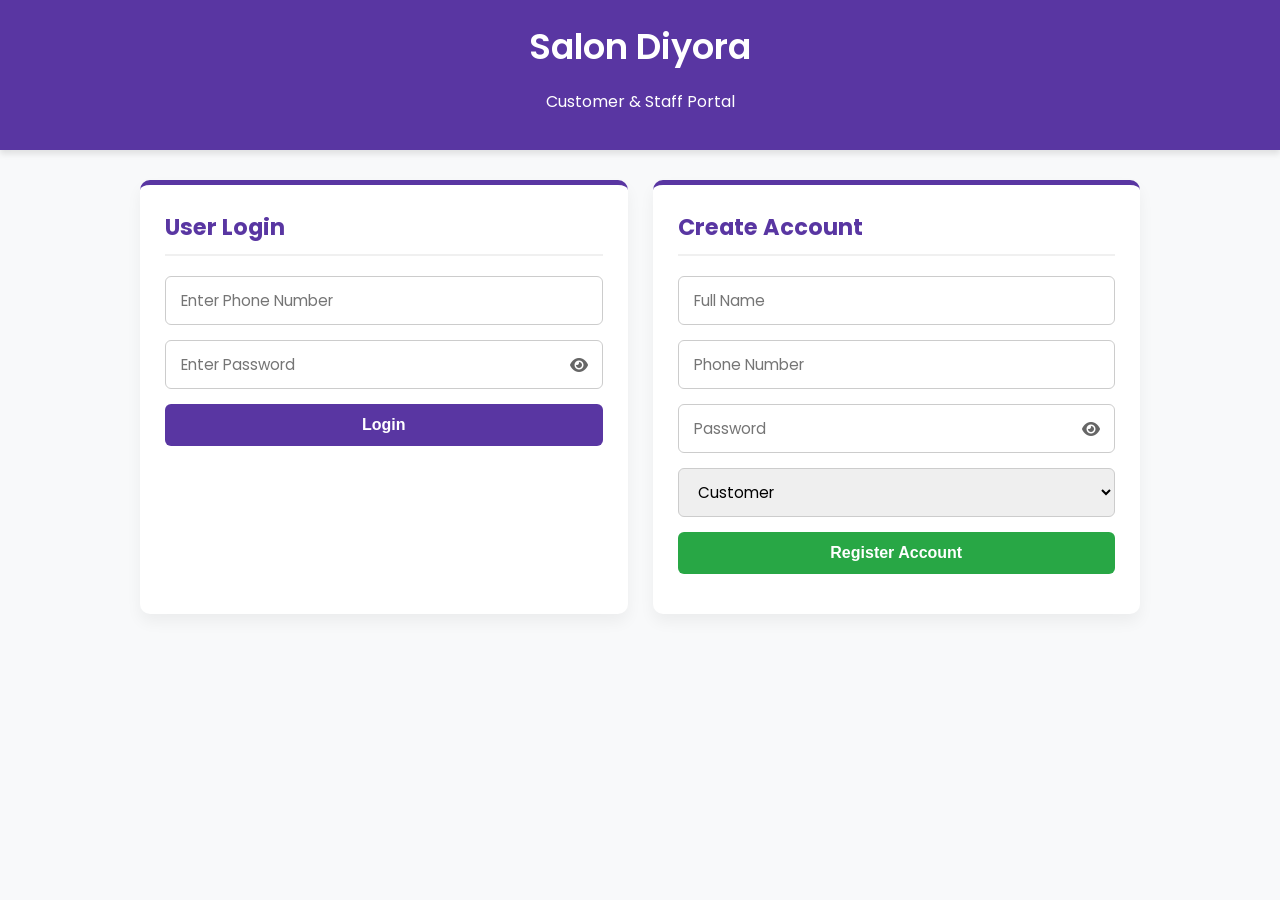
<file: webapp/src/main/resources/static/receptionist-dashboard.html>
<!DOCTYPE html>
<html lang="en">
<head>
    <meta charset="UTF-8">
    <meta name="viewport" content="width=device-width, initial-scale=1.0">
    <title>Salon Diyora - Receptionist Portal</title>
    <link rel="stylesheet" href="https://cdnjs.cloudflare.com/ajax/libs/font-awesome/6.4.0/css/all.min.css">
    <link rel="stylesheet" href="styles.css">
    <style>
        /* Styling for Collapsible Dropdown Sections */
        details.dropdown-card {
            background: #ffffff;
            border-radius: 8px;
            border: 1px solid #e0e0e0;
            padding: 16px 20px;
            margin-bottom: 20px;
            box-shadow: 0 4px 10px rgba(0, 0, 0, 0.04);
            transition: all 0.3s ease;
        }

        details.dropdown-card summary {
            font-size: 1.25rem;
            font-weight: 700;
            color: var(--primary-color, #5936a2);
            cursor: pointer;
            list-style: none;
            display: flex;
            justify-content: space-between;
            align-items: center;
            user-select: none;
        }

        details.dropdown-card summary::-webkit-details-marker {
            display: none;
        }

        details.dropdown-card summary .dropdown-icon {
            transition: transform 0.3s ease;
            font-size: 1.1rem;
            color: #666;
        }

        details[open].dropdown-card summary .dropdown-icon {
            transform: rotate(180deg);
            color: var(--primary-color, #5936a2);
        }

        .dropdown-content {
            margin-top: 15px;
            padding-top: 15px;
            border-top: 1px solid #f0f0f0;
        }
    </style>
</head>
<body>

<div class="header">
    <h1>Salon Diyora - Receptionist Portal</h1>
    <p id="welcomeMsg">Welcome Receptionist</p>
    <button onclick="logout()" style="width: auto; padding: 8px 18px; background: #dc3545; color: white; border: none; border-radius: 4px; cursor: pointer; font-weight: bold;">Logout</button>
</div>

<div class="container" style="flex-direction: column;">

    <!-- SECTION 1: DROPDOWN FOR COMPLETED / READY APPOINTMENTS -->
    <details class="dropdown-card" open>
        <summary>
            <span><i class="fa-solid fa-bell"></i> Completed Appointments Ready for Billing (<span id="pendingCount">0</span>)</span>
            <i class="fa-solid fa-chevron-down dropdown-icon"></i>
        </summary>
        <div class="dropdown-content">
            <p style="color:#666; font-size:0.9rem;">Services marked as completed by stylists appear here. Click "Generate Bill & Invoice" to create payment record and open PDF automatically.</p>
            <button onclick="loadCompletedAppointments()" style="width:auto; margin-bottom:15px;"><i class="fa-solid fa-rotate"></i> Refresh Pending Bills</button>
            <ul id="completedList" style="list-style: none; padding: 0;"></ul>
        </div>
    </details>

    <!-- SECTION 2: DROPDOWN FOR BILLING HISTORY AND PDF INVOICES -->
    <details class="dropdown-card" open>
        <summary>
            <span><i class="fa-solid fa-file-invoice-dollar"></i> Billing History & Invoices (<span id="historyCount">0</span>)</span>
            <i class="fa-solid fa-chevron-down dropdown-icon"></i>
        </summary>
        <div class="dropdown-content">
            <!-- SEARCH BAR FOR INVOICES -->
            <div style="margin-bottom: 15px;">
                <input type="text" id="invoiceSearchInput" onkeyup="filterInvoices()" placeholder="🔍 Search by Invoice #, Customer ID, or Amount..." style="width: 100%; padding: 10px; border: 1px solid #ccc; border-radius: 6px; box-sizing: border-box;">
            </div>

            <button onclick="loadBills()" style="width:auto; margin-bottom:15px;"><i class="fa-solid fa-rotate"></i> Refresh Billing History</button>
            <ul id="billsList" style="list-style: none; padding: 0;"></ul>
        </div>
    </details>

</div>

<script>
    const API_APPOINTMENTS = 'http://localhost:8081/api/appointments';
    const API_SERVICES = 'http://localhost:8081/api/services';

    let allBillsCache = []; // Global cache for real-time invoice searching

    // Session Security Check
    const currentUser = JSON.parse(sessionStorage.getItem('currentUser'));
    if (!currentUser || (currentUser.role.toUpperCase() !== 'RECEPTIONIST' && currentUser.role.toUpperCase() !== 'OWNER')) {
        alert('Access Denied: Receptionist login required.');
        window.location.href = 'login.html';
    } else {
        document.getElementById('welcomeMsg').innerText = `Logged in as: ${currentUser.name} (Receptionist)`;
    }

    // LOGOUT FUNCTION
    function logout() {
        if (confirm("Are you sure you want to log out?")) {
            sessionStorage.removeItem('currentUser');
            sessionStorage.clear();
            window.location.replace('login.html');
        }
    }

    // Load appointments that have not had a bill generated yet
    async function loadCompletedAppointments() {
        try {
            const billsRes = await fetch(`${API_SERVICES}/bills`);
            const billsData = await billsRes.json();
            const billedAppointmentIds = Array.isArray(billsData) ? billsData.map(b => b.appointmentId) : [];

            const appsRes = await fetch(API_APPOINTMENTS);
            const allApps = await appsRes.json();

            const list = document.getElementById('completedList');
            const pendingCount = document.getElementById('pendingCount');
            list.innerHTML = '';

            if (!Array.isArray(allApps) || allApps.length === 0) {
                list.innerHTML = '<li style="color:#888; padding:10px;">No appointments found in database.</li>';
                pendingCount.innerText = '0';
                return;
            }

            const pendingApps = allApps.filter(a => {
                const statusStr = a.status ? a.status.toUpperCase() : '';
                const isStatusValid = statusStr === 'COMPLETED' || statusStr === 'CONFIRMED';
                const isNotBilled = !billedAppointmentIds.includes(a.id);
                return isStatusValid && isNotBilled;
            });

            pendingCount.innerText = pendingApps.length;

            if (pendingApps.length === 0) {
                list.innerHTML = '<li style="color:#888; padding:10px;">No pending appointments ready for billing.</li>';
                return;
            }

            pendingApps.forEach(a => {
                const timeStr = a.appointmentTime ? a.appointmentTime.replace('T', ' ') : 'N/A';
                list.innerHTML += `
                <li style="display:flex; justify-content:space-between; align-items:center; padding:12px; border-bottom:1px solid #eee;">
                    <span>
                        <strong><i class="fa-solid fa-user-check"></i> Appointment #${a.id}</strong>
                        <span style="background:#d1e7dd; color:#0f5132; padding:2px 8px; border-radius:10px; font-size:0.75rem; font-weight:600;">${a.status}</span><br>
                        <small style="color:#666;">Customer ID: ${a.customerId} | Stylist ID: ${a.stylistId} | Time: ${timeStr}</small>
                    </span>
                    <div>
                        <button onclick="processPayment(${a.id}, ${a.customerId})" style="background-color:var(--secondary-color, #28a745); color:white; border:none; padding:8px 14px; border-radius:4px; cursor:pointer; font-weight:600;">
                            <i class="fa-solid fa-file-invoice"></i> Generate Bill & Invoice
                        </button>
                    </div>
                </li>`;
            });
        } catch (err) {
            console.error('Error loading appointments:', err);
            document.getElementById('completedList').innerHTML = '<li style="color:red; padding:10px;">Failed to load appointments from server.</li>';
        }
    }

    // AUTOMATIC BILL GENERATION
    function processPayment(appointmentId, customerId) {
        if (!confirm(`Generate invoice and bill for Appointment #${appointmentId}?`)) {
            return;
        }

        const payload = {
            appointmentId: parseInt(appointmentId),
            customerId: parseInt(customerId),
            totalAmount: 0
        };

        fetch(`${API_SERVICES}/bills`, {
            method: 'POST',
            headers: { 'Content-Type': 'application/json' },
            body: JSON.stringify(payload)
        })
            .then(async res => {
                if (!res.ok) throw new Error(await res.text());
                return res.json();
            })
            .then(bill => {
                window.open(`${API_SERVICES}/bills/${bill.id}/pdf`, '_blank');
                loadCompletedAppointments();
                loadBills();
            })
            .catch(err => alert('Error generating bill: ' + err.message));
    }

    // Fetch existing bills and store in cache
    function loadBills() {
        fetch(`${API_SERVICES}/bills`)
            .then(res => res.json())
            .then(data => {
                allBillsCache = Array.isArray(data) ? data : [];
                renderBillsList(allBillsCache);
            })
            .catch(err => console.error('Error loading bills:', err));
    }

    // Render bills list dynamically
    function renderBillsList(bills) {
        const list = document.getElementById('billsList');
        const historyCount = document.getElementById('historyCount');
        list.innerHTML = '';

        historyCount.innerText = allBillsCache.length;

        if (bills.length === 0) {
            list.innerHTML = '<li style="color:#888; padding:10px;">No matching invoices found.</li>';
            return;
        }

        bills.forEach(b => {
            list.innerHTML += `
                <li style="display:flex; justify-content:space-between; align-items:center; padding:10px; border-bottom:1px solid #eee;">
                    <span>
                        <strong>Invoice #INV-${b.id}</strong> | Customer ID: ${b.customerId}<br>
                        <small style="color:#666;">Date: ${new Date(b.billingDate).toLocaleString()}</small> |
                        <span style="color:var(--secondary-color, #28a745); font-weight:600;">Rs. ${b.totalAmount.toLocaleString()}</span>
                    </span>
                    <a href="${API_SERVICES}/bills/${b.id}/pdf" target="_blank" style="color:var(--primary-color, #5936a2); font-weight:600; text-decoration:none;">
                        <i class="fa-solid fa-file-pdf"></i> Download PDF
                    </a>
                </li>`;
        });
    }

    // Real-time search filter function
    function filterInvoices() {
        const query = document.getElementById('invoiceSearchInput').value.toLowerCase().trim();

        const filtered = allBillsCache.filter(b => {
            const invoiceIdStr = `inv-${b.id}`.toLowerCase();
            const rawIdStr = `${b.id}`.toLowerCase();
            const custIdStr = `customer #${b.customerId}`.toLowerCase();
            const rawCustIdStr = `${b.customerId}`.toLowerCase();
            const amountStr = `${b.totalAmount}`.toLowerCase();

            return invoiceIdStr.includes(query) ||
                rawIdStr.includes(query) ||
                custIdStr.includes(query) ||
                rawCustIdStr.includes(query) ||
                amountStr.includes(query);
        });

        renderBillsList(filtered);
    }

    window.onload = () => {
        loadCompletedAppointments();
        loadBills();
    };
</script>
</body>
</html>
</file>
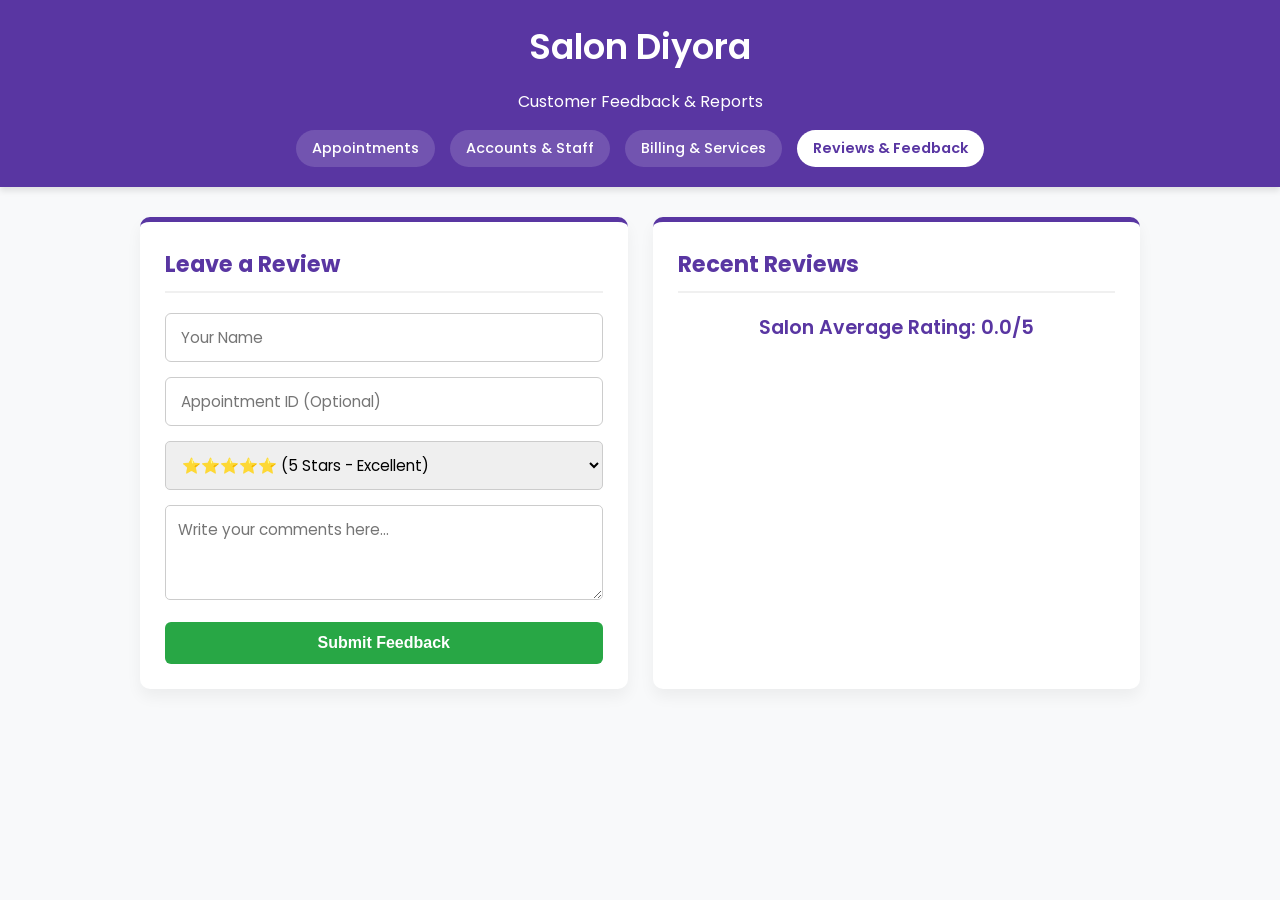
<file: webapp/src/main/resources/static/reviews.html>
<!DOCTYPE html>
<html lang="en">
<head>
    <meta charset="UTF-8">
    <meta name="viewport" content="width=device-width, initial-scale=1.0">
    <title>Salon Diyora - Customer Feedback</title>
    <link rel="stylesheet" href="styles.css">
</head>
<body>

<div class="header">
    <h1>Salon Diyora</h1>
    <p>Customer Feedback & Reports</p>
    <nav class="nav-bar">
        <a href="index.html">Appointments</a>
        <a href="users.html">Accounts & Staff</a>
        <a href="billing.html">Billing & Services</a>
        <a href="reviews.html" class="active">Reviews & Feedback</a>
    </nav>
</div>

<div class="container">
    <!-- Leave Feedback Form -->
    <div class="module-card">
        <h2>Leave a Review</h2>
        <input type="text" id="customerName" placeholder="Your Name" required>
        <input type="number" id="appointmentId" placeholder="Appointment ID (Optional)">
        <select id="rating" style="width: 100%; padding: 12px; margin-bottom: 15px; border: 1px solid #ccc; border-radius: 5px; font-family: 'Poppins', sans-serif;">
            <option value="5">⭐⭐⭐⭐⭐ (5 Stars - Excellent)</option>
            <option value="4">⭐⭐⭐⭐ (4 Stars - Very Good)</option>
            <option value="3">⭐⭐⭐ (3 Stars - Average)</option>
            <option value="2">⭐⭐ (2 Stars - Poor)</option>
            <option value="1">⭐ (1 Star - Very Bad)</option>
        </select>
        <textarea id="comments" rows="3" placeholder="Write your comments here..." style="width: 100%; padding: 12px; margin-bottom: 15px; border: 1px solid #ccc; border-radius: 5px; font-family: 'Poppins', sans-serif; resize: vertical; box-sizing: border-box;"></textarea>
        <button class="btn-book" onclick="submitReview()">Submit Feedback</button>
    </div>

    <!-- Recent Reviews -->
    <div class="module-card">
        <h2>Recent Reviews</h2>
        <p style="text-align: center; font-size: 1.2rem; font-weight: 600; color: var(--primary-color);">
            Salon Average Rating: <span id="avgRating">0.0</span>/5
        </p>
        <ul id="serviceList">
            <div id="reviewsList"></div>
        </ul>
    </div>
</div>

<script>
    const API_URL = 'http://localhost:8080/api/reviews';

    function loadReviews() {
        fetch(API_URL)
            .then(res => res.json())
            .then(data => {
                const list = document.getElementById('reviewsList');
                list.innerHTML = '';
                if(data.length === 0) list.innerHTML = '<li>No reviews yet.</li>';

                data.forEach(r => {
                    list.innerHTML += `
                            <li style="flex-direction: column; align-items: flex-start;">
                                <div style="width: 100%; display: flex; justify-content: space-between; margin-bottom: 10px;">
                                    <strong>${r.customerName}</strong>
                                    <span style="color: #f39c12; font-weight: bold;">★ ${r.rating}/5</span>
                                </div>
                                <p style="margin: 0 0 10px 0; color: #555;">"${r.comments || 'No comment provided.'}"</p>
                                <small style="color: #999;">${new Date(r.createdAt).toLocaleString()}</small>
                            </li>
                        `;
                });
            });

        fetch(`${API_URL}/average`)
            .then(res => res.text())
            .then(avg => document.getElementById('avgRating').innerText = avg);
    }

    function submitReview() {
        const review = {
            customerName: document.getElementById('customerName').value,
            appointmentId: document.getElementById('appointmentId').value || null,
            rating: parseInt(document.getElementById('rating').value),
            comments: document.getElementById('comments').value
        };

        fetch(API_URL, {
            method: 'POST',
            headers: { 'Content-Type': 'application/json' },
            body: JSON.stringify(review)
        })
            .then(res => res.json())
            .then(() => {
                alert('Thank you for your feedback!');
                document.getElementById('comments').value = '';
                document.getElementById('customerName').value = '';
                loadReviews();
            });
    }
    window.onload = loadReviews;
</script>
</body>
</html>
</file>
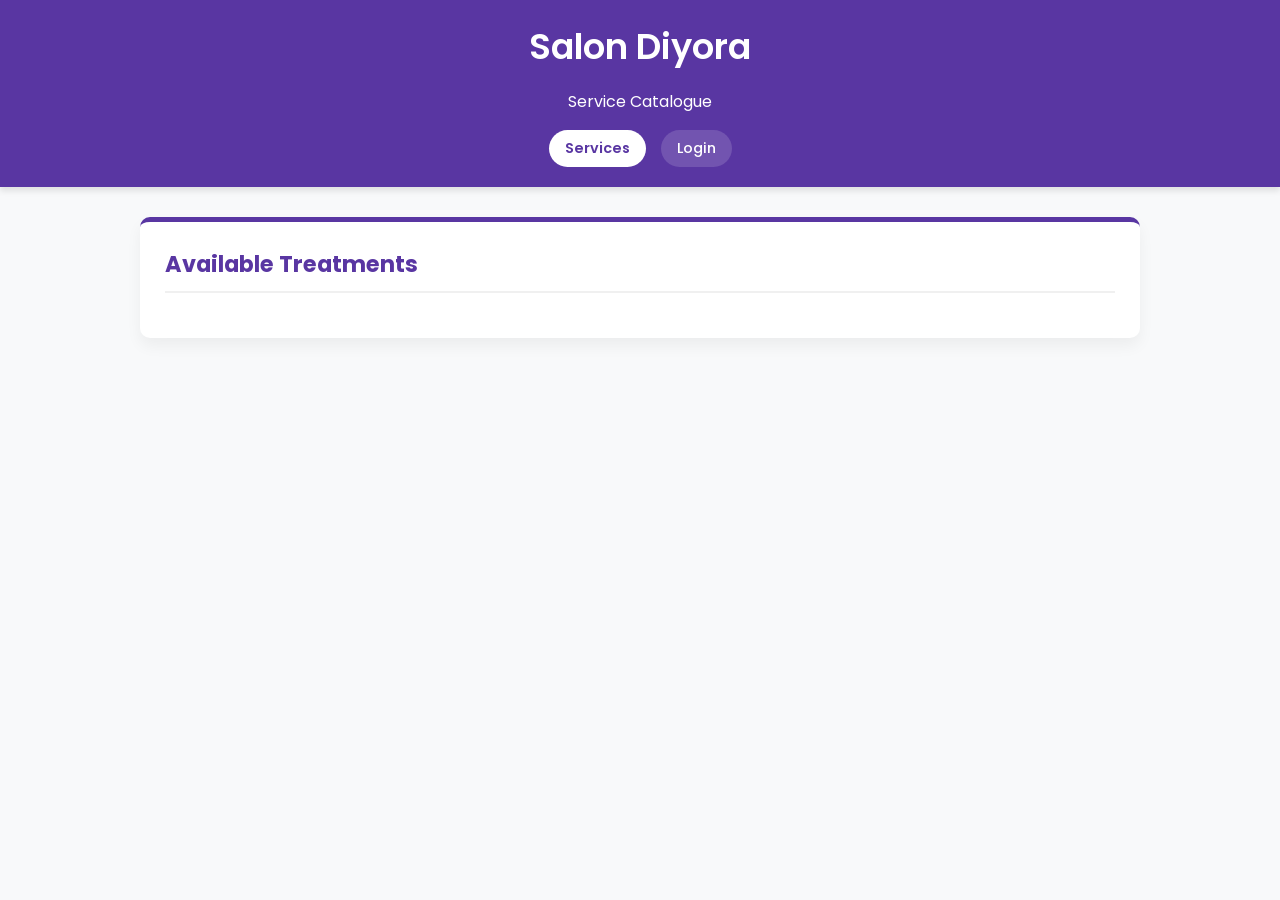
<file: webapp/src/main/resources/static/services.html>
<!DOCTYPE html>
<html lang="en">
<head>
    <meta charset="UTF-8">
    <title>Salon Diyora - Services</title>
    <link rel="stylesheet" href="https://cdnjs.cloudflare.com/ajax/libs/font-awesome/6.4.0/css/all.min.css">
    <link rel="stylesheet" href="styles.css">
    <style>
        .service-grid { display: grid; grid-template-columns: repeat(auto-fill, minmax(250px, 1fr)); gap: 20px; }
        .service-card { background: white; border-radius: 8px; padding: 20px; text-align: center; border: 1px solid #eee; }
        .icon-box { font-size: 2rem; color: var(--primary-color); margin-bottom: 10px; }
    </style>
</head>
<body>

<div class="header">
    <h1>Salon Diyora</h1>
    <p>Service Catalogue</p>
    <nav class="nav-bar">
        <a href="services.html" class="active">Services</a>
        <a href="login.html">Login</a>
    </nav>
</div>

<div class="container" style="flex-direction: column;">
    <div class="module-card">
        <h2>Available Treatments</h2>
        <div id="servicesGrid" class="service-grid"></div>
    </div>
</div>

<script>
    function getIcon(name) {
        const n = name.toLowerCase();
        if (n.includes('color')) return 'fa-paint-brush';
        if (n.includes('massage') || n.includes('spa')) return 'fa-spa';
        if (n.includes('facial') || n.includes('clean')) return 'fa-sparkles';
        return 'fa-scissors';
    }

    fetch('http://localhost:8081/api/services').then(res => res.json()).then(data => {
        const grid = document.getElementById('servicesGrid');
        data.forEach(s => {
            grid.innerHTML += `
                <div class="service-card">
                    <div class="icon-box"><i class="fa-solid ${getIcon(s.serviceName)}"></i></div>
                    <h3>${s.serviceName}</h3>
                    <p>⏱ ${s.durationMinutes} mins</p>
                    <p style="color:var(--secondary-color); font-weight:bold;">Rs. ${s.price}</p>
                    <button onclick="window.location.href='login.html'">Book Now</button>
                </div>`;
        });
    });
</script>
</body>
</html>
</file>
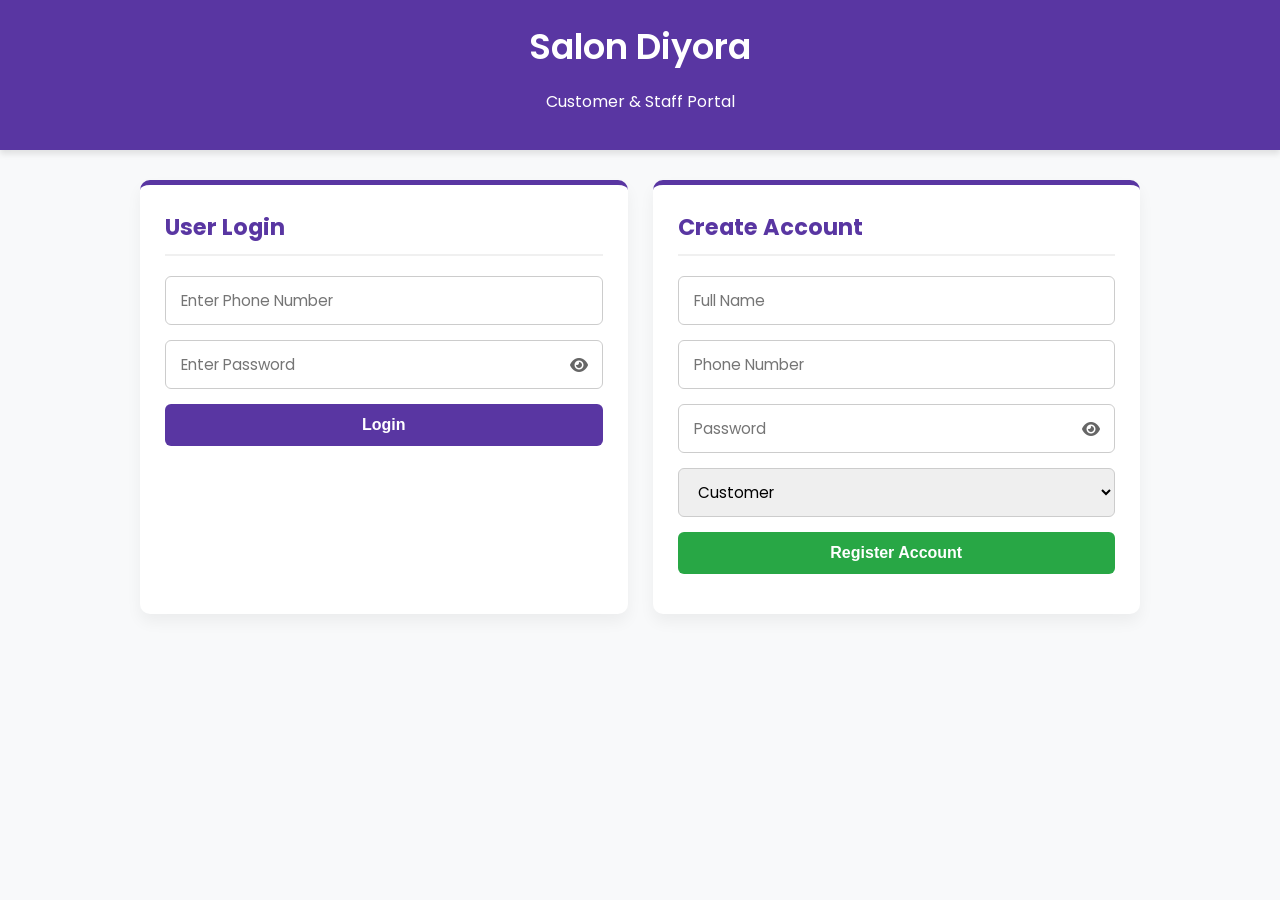
<file: webapp/src/main/resources/static/stylist-dashboard.html>
<!DOCTYPE html>
<html lang="en">
<head>
    <meta charset="UTF-8">
    <meta name="viewport" content="width=device-width, initial-scale=1.0">
    <title>Salon Diyora - Stylist Schedule</title>
    <link rel="stylesheet" href="https://cdnjs.cloudflare.com/ajax/libs/font-awesome/6.4.0/css/all.min.css">
    <link rel="stylesheet" href="styles.css">
    <style>
        .schedule-card {
            background: #ffffff;
            border-radius: 8px;
            padding: 16px;
            margin-bottom: 12px;
            border-left: 5px solid var(--primary-color, #5936a2);
            box-shadow: 0 4px 10px rgba(0, 0, 0, 0.05);
            display: flex;
            justify-content: space-between;
            align-items: center;
        }

        .schedule-card.COMPLETED { border-left-color: #28a745; background: #f8fff9; }
        .schedule-card.CANCELLED { border-left-color: #dc3545; background: #fff8f8; opacity: 0.8; }

        .status-badge {
            display: inline-block;
            padding: 4px 10px;
            border-radius: 12px;
            font-size: 0.8rem;
            font-weight: 600;
        }

        .badge-CONFIRMED { background: #e3f2fd; color: #0d6efd; }
        .badge-COMPLETED { background: #d1e7dd; color: #0f5132; }
        .badge-CANCELLED { background: #f8d7da; color: #842029; }

        .action-group {
            display: flex;
            gap: 8px;
        }

        details.history-dropdown {
            background: #f8f9fa;
            border: 1px solid #e0e0e0;
            border-radius: 8px;
            padding: 12px 16px;
            margin-top: 25px;
        }

        details.history-dropdown summary {
            font-weight: 600;
            cursor: pointer;
            color: #555;
            display: flex;
            align-items: center;
            justify-content: space-between;
            user-select: none;
        }
    </style>
</head>
<body>

<div class="header">
    <h1>Salon Diyora - Stylist Portal</h1>
    <p id="welcomeMsg">Welcome Stylist</p>
    <button onclick="logout()" style="width: auto; padding: 6px 16px; background: #dc3545; color: white; border: none; border-radius: 4px; cursor: pointer;">Logout</button>
</div>

<div class="container" style="flex-direction: column;">
    <div class="module-card">
        <h2><i class="fa-solid fa-calendar-check"></i> Active & Upcoming Appointments</h2>
        <button onclick="loadSchedule()" style="width: auto; margin-bottom: 15px;"><i class="fa-solid fa-rotate"></i> Refresh Schedule</button>

        <div id="activeScheduleContainer">
            <p style="color: #888;">Loading active schedule...</p>
        </div>

        <!-- COLLAPSIBLE DROPDOWN FOR PAST APPOINTMENTS (COMPLETED & CANCELLED) -->
        <details class="history-dropdown" open>
            <summary>
                <span><i class="fa-solid fa-history"></i> Completed & Cancelled History (<span id="historyCount">0</span>)</span>
                <i class="fa-solid fa-chevron-down"></i>
            </summary>
            <div id="pastScheduleContainer" style="margin-top: 10px;">
                <p style="color: #888;">No completed or cancelled appointments found in history.</p>
            </div>
        </details>
    </div>
</div>

<script>
    const API_APPOINTMENTS = 'http://localhost:8081/api/appointments';

    const currentUser = JSON.parse(sessionStorage.getItem('currentUser'));
    if (!currentUser || (currentUser.role.toUpperCase() !== 'STYLIST' && !currentUser.role.toUpperCase().includes('STAFF'))) {
        window.location.href = 'login.html';
    } else {
        document.getElementById('welcomeMsg').innerText = `Logged in as: ${currentUser.name} (Stylist ID: ${currentUser.id})`;
    }

    function logout() {
        sessionStorage.clear();
        window.location.href = 'login.html';
    }

    function loadSchedule() {
        if (!currentUser || !currentUser.id) return;

        fetch(`${API_APPOINTMENTS}/stylist/${currentUser.id}`)
            .then(res => res.json())
            .then(myApps => {
                const activeContainer = document.getElementById('activeScheduleContainer');
                const pastContainer = document.getElementById('pastScheduleContainer');
                const historyCount = document.getElementById('historyCount');

                activeContainer.innerHTML = '';
                pastContainer.innerHTML = '';

                if (!Array.isArray(myApps) || myApps.length === 0) {
                    activeContainer.innerHTML = '<p style="color:#888;">No appointments assigned to you.</p>';
                    pastContainer.innerHTML = '<p style="color:#888;">No completed or cancelled history found.</p>';
                    historyCount.innerText = '0';
                    return;
                }

                // Filter CONFIRMED vs COMPLETED/CANCELLED appointments
                const activeApps = myApps.filter(a => a.status === 'CONFIRMED');
                const pastApps = myApps.filter(a => a.status === 'COMPLETED' || a.status === 'CANCELLED');

                historyCount.innerText = pastApps.length;

                // Render Active Appointments
                if (activeApps.length === 0) {
                    activeContainer.innerHTML = '<p style="color:#888;">No active upcoming appointments.</p>';
                } else {
                    activeApps.forEach(a => {
                        const timeStr = a.appointmentTime ? a.appointmentTime.replace('T', ' ') : 'N/A';
                        activeContainer.innerHTML += `
                            <div class="schedule-card ${a.status}">
                                <div>
                                    <strong><i class="fa-regular fa-clock"></i> ${timeStr}</strong><br>
                                    <small style="color:#666;">Appointment ID: #${a.id} | Customer ID: ${a.customerId}</small><br>
                                    <span>Status: <span class="status-badge badge-${a.status}">${a.status}</span></span>
                                </div>
                                <div class="action-group">
                                    <button onclick="updateStatus(${a.id}, 'COMPLETED')" style="background-color:#28a745; color:white; border:none; padding:8px 12px; border-radius:4px; cursor:pointer; font-weight:600;">
                                        <i class="fa-solid fa-check"></i> Mark Complete
                                    </button>
                                    <button onclick="updateStatus(${a.id}, 'CANCELLED')" style="background-color:#dc3545; color:white; border:none; padding:8px 12px; border-radius:4px; cursor:pointer; font-weight:600;">
                                        <i class="fa-solid fa-xmark"></i> Cancel
                                    </button>
                                </div>
                            </div>`;
                    });
                }

                // Render Completed & Cancelled Appointments in History Section
                if (pastApps.length === 0) {
                    pastContainer.innerHTML = '<p style="color:#888;">No completed or cancelled appointments found in history.</p>';
                } else {
                    pastApps.forEach(a => {
                        const timeStr = a.appointmentTime ? a.appointmentTime.replace('T', ' ') : 'N/A';
                        pastContainer.innerHTML += `
                            <div class="schedule-card ${a.status}">
                                <div>
                                    <strong><i class="fa-regular fa-clock"></i> ${timeStr}</strong><br>
                                    <small style="color:#666;">Appointment ID: #${a.id} | Customer ID: ${a.customerId}</small><br>
                                    <span>Status: <span class="status-badge badge-${a.status}">${a.status}</span></span>
                                </div>
                                <div>
                                    <span class="status-badge badge-${a.status}">
                                        ${a.status}
                                    </span>
                                </div>
                            </div>`;
                    });
                }
            })
            .catch(err => console.error('Error loading schedule:', err));
    }

    function updateStatus(id, newStatus) {
        if (confirm(`Mark appointment #${id} as ${newStatus}?`)) {
            fetch(`${API_APPOINTMENTS}/${id}/status?status=${newStatus}`, { method: 'PUT' })
                .then(res => res.text())
                .then(msg => {
                    alert('✅ ' + msg);
                    loadSchedule();
                })
                .catch(err => alert('Error updating status: ' + err.message));
        }
    }

    window.onload = loadSchedule;
</script>
</body>
</html>
</file>
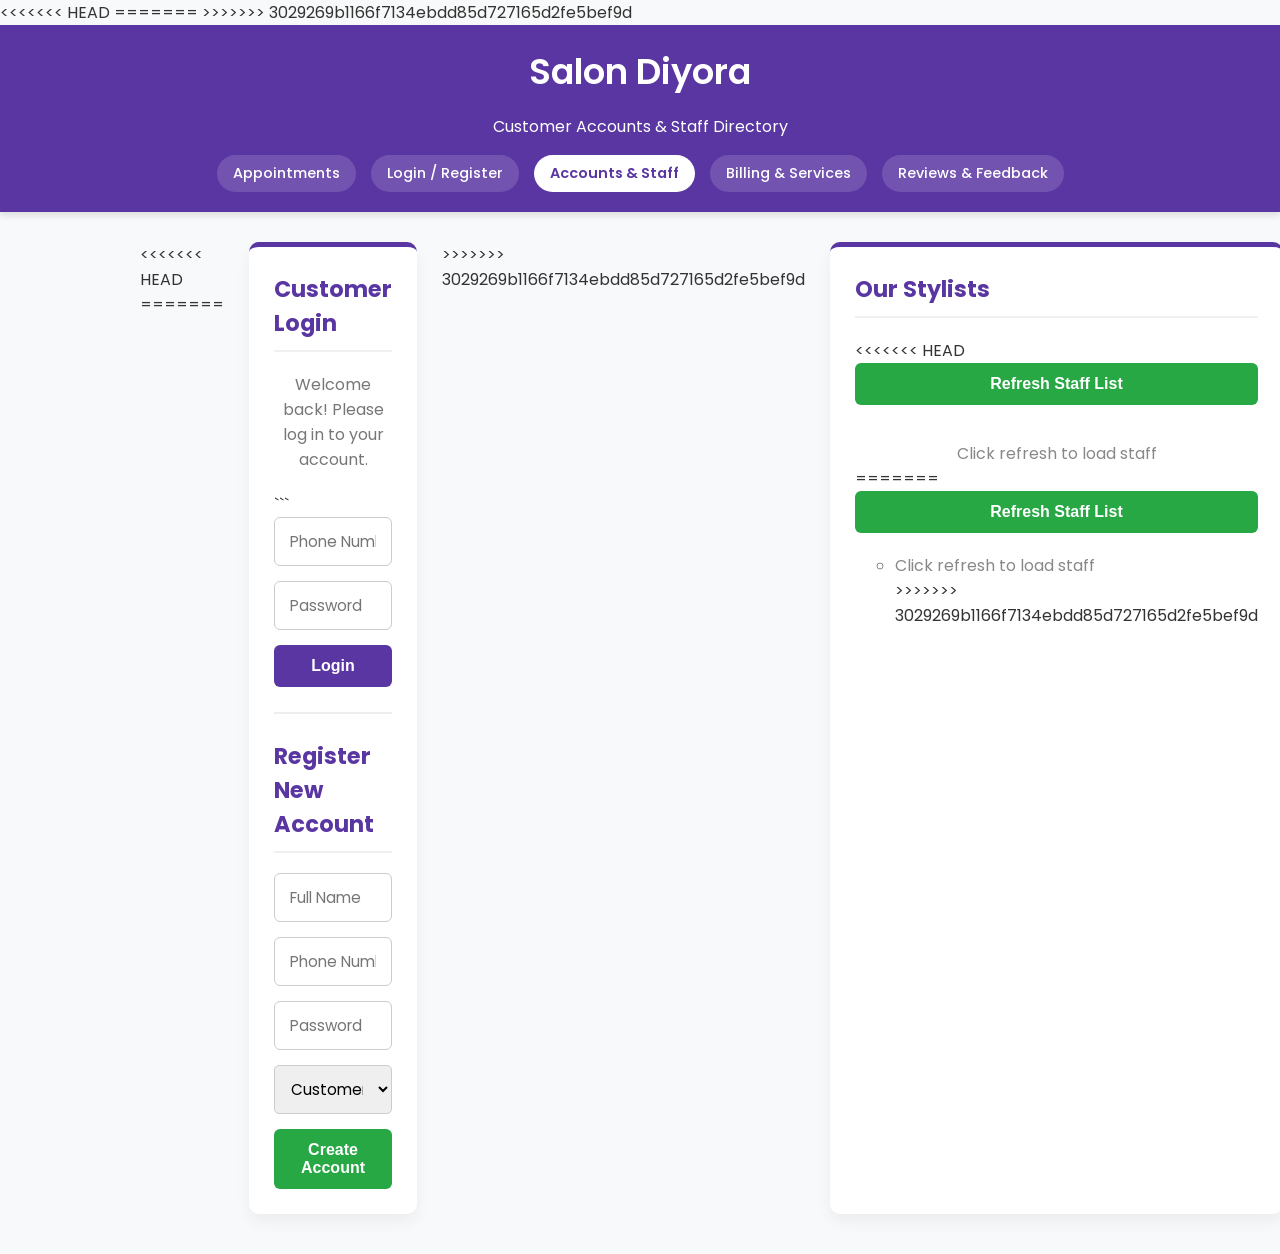
<file: webapp/src/main/resources/static/users.html>
<!DOCTYPE html>

<html lang="en">
<head>
    <meta charset="UTF-8">
    <meta name="viewport" content="width=device-width, initial-scale=1.0">
<<<<<<< HEAD
    <title>Salon Diyora - Account & Staff</title>
=======
    <title>Salon Diyora - Customer Login & Staff</title>
    <!-- Link to the shared CSS file -->
>>>>>>> 3029269b1166f7134ebdd85d727165d2fe5bef9d
    <link rel="stylesheet" href="styles.css">
    <style>
        .btn-action {
            padding: 5px 10px;
            border: none;
            border-radius: 4px;
            color: white;
            cursor: pointer;
            font-size: 0.8rem;
            margin-left: 5px;
        }
        .btn-edit { background-color: #ffc107; color: #333; }
        .btn-delete { background-color: #dc3545; }

        /* Edit Modal / Form Styling */
        #editModal {
            display: none;
            position: fixed;
            top: 50%;
            left: 50%;
            transform: translate(-50%, -50%);
            background: white;
            padding: 25px;
            border-radius: 8px;
            box-shadow: 0 5px 15px rgba(0,0,0,0.3);
            z-index: 1000;
            width: 320px;
        }
        #modalOverlay {
            display: none;
            position: fixed;
            top: 0; left: 0; width: 100%; height: 100%;
            background: rgba(0,0,0,0.5);
            z-index: 999;
        }
    </style>
</head>
<body>

<div class="header">
    <h1>Salon Diyora</h1>
    <p>Customer Accounts & Staff Directory</p>
    <nav class="nav-bar">
        <a href="index.html">Appointments</a>
        <a href="login.html">Login / Register</a>
        <a href="users.html" class="active">Accounts & Staff</a>
        <a href="billing.html">Billing & Services</a>
        <a href="reviews.html">Reviews & Feedback</a>
    </nav>
</div>

<div class="container">
<<<<<<< HEAD
=======
    <!-- Registration / Login Section -->
    <div class="module-card">
        <h2>Customer Login</h2>
        <p style="text-align: center; color: #777; margin-bottom: 20px;">
            Welcome back! Please log in to your account.
        </p>

        ```
        <input type="text" id="loginPhone" placeholder="Phone Number" required>
        <input type="password" id="loginPassword" placeholder="Password" required>
        <button onclick="login()">Login</button>
        <div id="loginResult" style="margin-top: 15px; color: var(--secondary-color); font-weight: 600; text-align: center;"></div>

        <hr style="border: 1px solid #eee; margin: 25px 0;">

        <h2>Register New Account</h2>
        <input type="text" id="regName" placeholder="Full Name" required>
        <input type="text" id="regPhone" placeholder="Phone Number" required>
        <input type="password" id="regPassword" placeholder="Password" required>

        <select id="regRole" style="width: 100%; padding: 12px; margin-bottom: 15px; border: 1px solid #ccc; border-radius: 5px; font-family: 'Poppins', sans-serif;">
            <option value="CUSTOMER">Customer</option>
            <option value="STYLIST">Stylist (Staff)</option>
        </select>

        <button class="btn-book" onclick="register()">Create Account</button>
    </div>

>>>>>>> 3029269b1166f7134ebdd85d727165d2fe5bef9d
    <!-- Staff Profiles Section -->
    <div class="module-card" style="width: 100%;">
        <h2>Our Stylists</h2>
<<<<<<< HEAD
        <button onclick="loadStaff()" style="background-color: var(--secondary-color); margin-bottom: 20px;">Refresh Staff List</button>
        <ul id="staffList" style="list-style: none; padding: 0;">
            <li style="color: #888; text-align: center;">Click refresh to load staff</li>
=======

        <button onclick="loadStaff()" style="background-color: var(--secondary-color); margin-bottom: 20px;">
            Refresh Staff List
        </button>

        <ul id="serviceList">
            <div id="staffList">
                <!-- Staff profiles will load here -->
                <li style="color: #888; justify-content: center;">
                    Click refresh to load staff
                </li>
            </div>
>>>>>>> 3029269b1166f7134ebdd85d727165d2fe5bef9d
        </ul>
    </div>
    ```

</div>

<!-- Edit Stylist Modal Popup -->
<div id="editModal" style="display: none; position: fixed; top: 50%; left: 50%; transform: translate(-50%, -50%); background: white; padding: 30px; border-radius: 10px; box-shadow: 0 10px 25px rgba(0,0,0,0.2); z-index: 1000; width: 340px;">
    <h3 style="margin-top: 0; margin-bottom: 20px;">Edit Stylist Details</h3>
    <input type="hidden" id="editId">

    <input type="text" id="editName" placeholder="Full Name" style="width: 100%; padding: 12px; margin-bottom: 12px; border: 1px solid #ccc; border-radius: 6px; box-sizing: border-box;" required>

    <input type="text" id="editPhone" placeholder="Phone Number" style="width: 100%; padding: 12px; margin-bottom: 12px; border: 1px solid #ccc; border-radius: 6px; box-sizing: border-box;" required>

    <select id="editRole" style="width: 100%; padding: 12px; margin-bottom: 20px; border: 1px solid #ccc; border-radius: 6px; box-sizing: border-box;">
        <option value="STYLIST">Stylist (Staff)</option>
        <option value="RECEPTIONIST">Receptionist</option>
        <option value="CUSTOMER">Customer</option>
    </select>

    <button onclick="saveStylistChanges()" style="background-color: #5936a2; color: white; border: none; padding: 12px; width: 100%; border-radius: 6px; font-weight: 600; cursor: pointer; margin-bottom: 8px;">Save Changes</button>
    <button onclick="closeEditModal()" style="background-color: #6c757d; color: white; border: none; padding: 12px; width: 100%; border-radius: 6px; font-weight: 600; cursor: pointer;">Cancel</button>
</div>

<script>
<<<<<<< HEAD
    const API_URL = 'http://localhost:8081/api/users';
=======
    const API_URL = 'http://localhost:8080/api/users';

    function register() {
        const user = {
            name: document.getElementById('regName').value,
            phone: document.getElementById('regPhone').value,
            password: document.getElementById('regPassword').value,
            role: document.getElementById('regRole').value
        };

        fetch(`${API_URL}/register`, {
            method: 'POST',
            headers: { 'Content-Type': 'application/json' },
            body: JSON.stringify(user)
        })
            .then(res => res.json())
            .then(data => {
                alert('Registration Successful for: ' + data.name);
                loadStaff();
            });
    }

    function login() {
        const credentials = {
            phone: document.getElementById('loginPhone').value,
            password: document.getElementById('loginPassword').value
        };

        fetch(`${API_URL}/login`, {
            method: 'POST',
            headers: { 'Content-Type': 'application/json' },
            body: JSON.stringify(credentials)
        })
            .then(res => res.text())
            .then(message => {
                document.getElementById('loginResult').innerText = message;
            });
    }
>>>>>>> 3029269b1166f7134ebdd85d727165d2fe5bef9d

    function loadStaff() {
        fetch(`${API_URL}/staff`)
            .then(res => res.json())
            .then(data => {
                const list = document.getElementById('staffList');
                list.innerHTML = '';
<<<<<<< HEAD
                if (!data || data.length === 0) {
                    list.innerHTML = '<li style="color: red; text-align: center;">No stylists found.</li>';
=======

                if (data.length === 0) {
                    list.innerHTML = '<li style="color: red;">No stylists found.</li>';
>>>>>>> 3029269b1166f7134ebdd85d727165d2fe5bef9d
                    return;
                }

                data.forEach(staff => {
                    list.innerHTML += `
<<<<<<< HEAD
                            <li style="display: flex; justify-content: space-between; align-items: center; padding: 12px; border-bottom: 1px solid #eee;">
                                <span>
                                    <strong>${staff.name}</strong> (ID: ${staff.id})<br>
                                    <small style="color: #666;">Phone: ${staff.phone}</small> |
                                    <span style="color: var(--primary-color); font-weight: 600;">${staff.role}</span>
                                </span>
                                <div>
                                    <button class="btn-action btn-edit" onclick="openEditModal(${staff.id}, '${staff.name}', '${staff.phone}', '${staff.role}')">Edit</button>
                                    <button class="btn-action btn-delete" onclick="deleteStylist(${staff.id})">Delete</button>
                                </div>
                            </li>
                        `;
=======
                        <li>
                            <span>
                                <strong>${staff.name}</strong><br>
                                <small style="color: #666;">Contact: ${staff.phone}</small>
                            </span>
                            <span style="background: var(--primary-color); color: white; padding: 5px 10px; border-radius: 20px; font-size: 0.8rem;">
                                ${staff.role}
                            </span>
                        </li>
                    `;
>>>>>>> 3029269b1166f7134ebdd85d727165d2fe5bef9d
                });
            })
            .catch(err => console.error('Error fetching staff list:', err));
    }

<<<<<<< HEAD
    // Delete Stylist Function
    function deleteStylist(id) {
        if (confirm(`Are you sure you want to delete stylist ID ${id}?`)) {
            fetch(`${API_URL}/${id}`, {
                method: 'DELETE'
            })
                .then(res => res.text())
                .then(msg => {
                    alert(msg);
                    loadStaff(); // Reload list after deletion
                })
                .catch(err => console.error('Error deleting user:', err));
        }
    }

    // Open Modal Form
    function openEditModal(id, name, phone, role) {
        document.getElementById('editId').value = id;
        document.getElementById('editName').value = name;
        document.getElementById('editPhone').value = phone;
        document.getElementById('editRole').value = role;
        document.getElementById('editModal').style.display = 'block';
        document.getElementById('modalOverlay').style.display = 'block';
    }

    // Close Modal Form
    function closeEditModal() {
        document.getElementById('editModal').style.display = 'none';
        document.getElementById('modalOverlay').style.display = 'none';
    }

    // Save Edited Details
    function saveStylistChanges() {
        const id = document.getElementById('editId').value;
        const updatedData = {
            name: document.getElementById('editName').value,
            phone: document.getElementById('editPhone').value,
            role: document.getElementById('editRole').value
        };

        fetch(`${API_URL}/${id}`, {
            method: 'PUT',
            headers: { 'Content-Type': 'application/json' },
            body: JSON.stringify(updatedData)
        })
            .then(res => res.json())
            .then(data => {
                alert('✅ Stylist updated successfully!');
                closeEditModal();
                loadStaff(); // Reload list with new details
            })
            .catch(err => console.error('Error updating stylist:', err));
    }

=======
>>>>>>> 3029269b1166f7134ebdd85d727165d2fe5bef9d
    window.onload = loadStaff;
</script>

</body>
</html>
</file>
<file: webapp/src/main/resources/static/styles.css>
@import url('https://fonts.googleapis.com/css2?family=Poppins:wght@300;400;600&display=swap');

:root {
    --primary-color: #5936a2;
    --secondary-color: #28a745;
    --background-color: #f8f9fa;
    --card-bg: #ffffff;
    --text-color: #333333;
    --border-radius: 10px;
}

body {
    font-family: 'Poppins', sans-serif;
    background-color: var(--background-color);
    color: var(--text-color);
    margin: 0;
    padding: 0;
}

.header {
    background-color: var(--primary-color);
    color: white;
    text-align: center;
    padding: 20px 0;
    margin-bottom: 30px;
    box-shadow: 0 4px 6px rgba(0,0,0,0.1);
}

.header h1 {
    margin: 0;
    font-size: 2.2rem;
    font-weight: 600;
}

.nav-bar {
    margin-top: 15px;
    display: flex;
    justify-content: center;
    gap: 15px;
}

.nav-bar a {
    color: #ffffff;
    text-decoration: none;
    padding: 8px 16px;
    border-radius: 20px;
    background-color: rgba(255, 255, 255, 0.15);
    font-size: 0.9rem;
    font-weight: 500;
    transition: background-color 0.3s ease;
}

.nav-bar a:hover, .nav-bar a.active {
    background-color: #ffffff;
    color: var(--primary-color);
    font-weight: 600;
}

.container {
    max-width: 1000px;
    margin: 0 auto;
    display: flex;
    gap: 25px;
    padding: 0 20px 40px 20px;
}

.module-card {
    background: var(--card-bg);
    flex: 1;
    padding: 25px;
    border-radius: var(--border-radius);
    box-shadow: 0 8px 15px rgba(0,0,0,0.05);
    border-top: 5px solid var(--primary-color);
}

.module-card h2 {
    margin-top: 0;
    font-size: 1.4rem;
    color: var(--primary-color);
    border-bottom: 2px solid #f0f0f0;
    padding-bottom: 10px;
    margin-bottom: 20px;
}

input[type="text"],
input[type="password"],
input[type="number"],
input[type="date"],
select,
textarea {
    width: 100%;
    padding: 12px 15px;
    margin-bottom: 15px;
    border: 1px solid #ccc;
    border-radius: 6px;
    font-size: 0.95rem;
    font-family: inherit;
    box-sizing: border-box;
    transition: border-color 0.2s ease, box-shadow 0.2s ease;
}

input:focus, select:focus, textarea:focus {
    outline: none;
    border-color: var(--primary-color);
    box-shadow: 0 0 0 3px rgba(89, 54, 162, 0.15);
}

.password-container {
    position: relative;
    width: 100%;
    margin-bottom: 15px;
}

.password-container input {
    margin-bottom: 0 !important;
    padding-right: 45px;
}

.toggle-password {
    position: absolute;
    right: 15px;
    top: 50%;
    transform: translateY(-50%);
    cursor: pointer;
    color: #666;
}

button {
    width: 100%;
    padding: 12px;
    border: none;
    border-radius: 6px;
    background-color: var(--primary-color);
    color: white;
    font-size: 1rem;
    font-weight: 600;
    cursor: pointer;
    transition: background-color 0.2s ease;
}

button:hover { background-color: #452980; }
.btn-book { background-color: var(--secondary-color); }
.btn-book:hover { background-color: #218838; }

#customAlertOverlay {
    display: none;
    position: fixed;
    top: 0; left: 0; width: 100%; height: 100%;
    background: rgba(0, 0, 0, 0.4);
    z-index: 2000;
}

#customAlertBox {
    position: fixed;
    top: 50%; left: 50%;
    transform: translate(-50%, -50%);
    background: #ffffff;
    padding: 25px;
    border-radius: 10px;
    box-shadow: 0 10px 30px rgba(0,0,0,0.2);
    z-index: 2001;
    text-align: center;
    width: 300px;
    border-top: 5px solid var(--primary-color);
}
</file>
